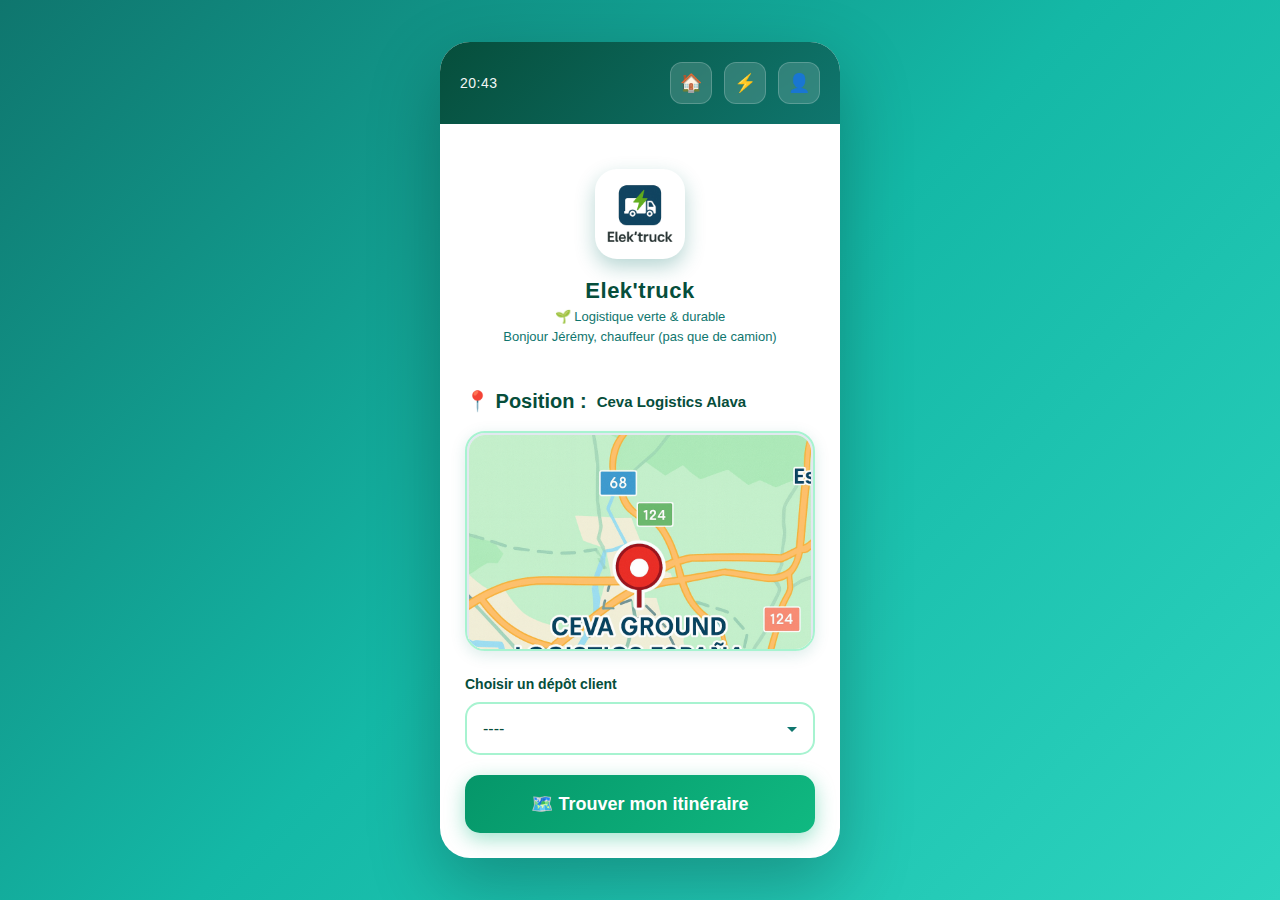
<file: app-24h/index.html>
<!DOCTYPE html>
<html lang="fr">
<head>
    <meta charset="UTF-8">
    <meta name="viewport" content="width=device-width, initial-scale=1.0">
    <title>Navigation Dépôts - Elek'truck</title>
    <style>
        * {
            margin: 0;
            padding: 0;
            box-sizing: border-box;
        }

        body {
            font-family: 'Inter', -apple-system, BlinkMacSystemFont, 'Segoe UI', Roboto, Oxygen, Ubuntu, Cantarell, sans-serif;
            background: linear-gradient(135deg, #0f766e 0%, #14b8a6 50%, #2dd4bf 100%);
            min-height: 100vh;
            display: flex;
            justify-content: center;
            align-items: center;
            padding: 20px;
        }

        .container {
            width: 100%;
            max-width: 400px;
            background: #ffffff;
            border-radius: 30px;
            box-shadow: 0 25px 70px rgba(0, 0, 0, 0.25);
            overflow: hidden;
        }

        .header {
            background: linear-gradient(135deg, #064e3b 0%, #0f766e 100%);
            padding: 20px;
            color: white;
            display: flex;
            justify-content: space-between;
            align-items: center;
        }

        .header-icons {
            display: flex;
            gap: 12px;
        }

        .icon-btn {
            width: 42px;
            height: 42px;
            background: rgba(255, 255, 255, 0.15);
            border: 1px solid rgba(255, 255, 255, 0.2);
            border-radius: 12px;
            color: white;
            font-size: 18px;
            cursor: pointer;
            transition: all 0.3s;
            display: flex;
            align-items: center;
            justify-content: center;
            backdrop-filter: blur(10px);
        }

        .icon-btn:hover {
            background: rgba(255, 255, 255, 0.25);
            transform: translateY(-2px);
        }

        .icon-btn.active {
            background: rgba(255, 255, 255, 0.3);
            border-color: rgba(255, 255, 255, 0.4);
        }

        .time {
            font-size: 14px;
            opacity: 0.95;
            font-weight: 500;
            letter-spacing: 0.5px;
        }

        .content {
            padding: 25px;
        }

        .logo-container {
            text-align: center;
            margin-bottom: 25px;
            padding: 20px 0;
        }

        .app-logo {
            width: 90px;
            height: 90px;
            border-radius: 22px;
            box-shadow: 0 8px 20px rgba(15, 118, 110, 0.3);
            transition: transform 0.3s;
        }

        .app-logo:hover {
            transform: scale(1.05) rotate(2deg);
        }

        .app-name {
            margin-top: 15px;
            font-size: 22px;
            font-weight: 700;
            color: #064e3b;
            letter-spacing: 0.5px;
        }

        .app-tagline {
            font-size: 13px;
            color: #0f766e;
            margin-top: 5px;
            font-weight: 500;
        }

        .location-header {
            display: flex;
            align-items: center;
            gap: 10px;
            margin-bottom: 18px;
            font-size: 20px;
            font-weight: 700;
            color: #064e3b;
        }

        .map-container {
            width: 100%;
            height: 220px;
            background: linear-gradient(135deg, #ecfdf5 0%, #d1fae5 100%);
            border-radius: 20px;
            position: relative;
            overflow: hidden;
            margin-bottom: 25px;
            box-shadow: 0 4px 15px rgba(15, 118, 110, 0.15);
            border: 2px solid #a7f3d0;
        }

        .map-grid {
            position: absolute;
            top: 0;
            left: 0;
            width: 100%;
            height: 100%;
            background-image: 
                repeating-linear-gradient(0deg, rgba(20, 184, 166, 0.1) 0px, rgba(20, 184, 166, 0.1) 1px, transparent 1px, transparent 30px),
                repeating-linear-gradient(90deg, rgba(20, 184, 166, 0.1) 0px, rgba(20, 184, 166, 0.1) 1px, transparent 1px, transparent 30px);
        }

        .map-route {
            position: absolute;
            background: #fbbf24;
            height: 4px;
            opacity: 0.9;
            border-radius: 2px;
        }

        .route1 {
            width: 150px;
            bottom: 80px;
            left: 40px;
            transform: rotate(-10deg);
        }

        .route2 {
            width: 100px;
            bottom: 80px;
            left: 170px;
            transform: rotate(70deg);
        }

        .map-park {
            position: absolute;
            width: 120px;
            height: 60px;
            background: rgba(34, 197, 94, 0.3);
            border-radius: 10px;
            bottom: 60px;
            left: 50px;
            border: 2px solid rgba(34, 197, 94, 0.5);
        }

        .user-marker {
            position: absolute;
            width: 22px;
            height: 22px;
            background: #0f766e;
            border: 3px solid white;
            border-radius: 50%;
            top: 50%;
            left: 50%;
            transform: translate(-50%, -50%);
            box-shadow: 0 0 25px rgba(15, 118, 110, 0.7);
            animation: pulse 2s infinite;
        }

        @keyframes pulse {
            0%, 100% {
                box-shadow: 0 0 25px rgba(15, 118, 110, 0.7);
            }
            50% {
                box-shadow: 0 0 40px rgba(15, 118, 110, 1);
            }
        }

        .select-container {
            margin-bottom: 20px;
        }

        .select-label {
            display: block;
            font-size: 14px;
            font-weight: 600;
            color: #064e3b;
            margin-bottom: 10px;
        }

        select {
            width: 100%;
            padding: 16px;
            font-size: 16px;
            border: 2px solid #a7f3d0;
            border-radius: 15px;
            background: white;
            color: #064e3b;
            cursor: pointer;
            transition: all 0.3s;
            appearance: none;
            background-image: url("data:image/svg+xml,%3Csvg xmlns='http://www.w3.org/2000/svg' width='12' height='12' viewBox='0 0 12 12'%3E%3Cpath fill='%230f766e' d='M6 9L1 4h10z'/%3E%3C/svg%3E");
            background-repeat: no-repeat;
            background-position: right 15px center;
            font-weight: 500;
        }

        select:focus {
            outline: none;
            border-color: #0f766e;
            box-shadow: 0 0 0 4px rgba(15, 118, 110, 0.1);
        }

        .find-route-btn {
            width: 100%;
            padding: 18px;
            background: linear-gradient(135deg, #059669 0%, #10b981 100%);
            color: white;
            border: none;
            border-radius: 15px;
            font-size: 18px;
            font-weight: 700;
            cursor: pointer;
            transition: all 0.3s;
            box-shadow: 0 6px 20px rgba(16, 185, 129, 0.4);
        }

        .find-route-btn:hover {
            transform: translateY(-2px);
            box-shadow: 0 8px 25px rgba(16, 185, 129, 0.5);
            background: linear-gradient(135deg, #047857 0%, #059669 100%);
        }

        .find-route-btn:active {
            transform: translateY(0);
        }

        /* Gestion des pages */
        .page {
            display: none;
        }

        .page.active {
            display: block;
        }

        /* Page Itinéraire */
        .route-info {
            background: linear-gradient(135deg, #064e3b 0%, #0f766e 100%);
            color: white;
            padding: 25px;
            border-radius: 20px;
            margin-bottom: 20px;
            box-shadow: 0 6px 20px rgba(6, 78, 59, 0.3);
        }

        .route-title {
            font-size: 16px;
            margin-bottom: 10px;
            opacity: 0.9;
            font-weight: 600;
        }

        .depot-name {
            font-size: 26px;
            font-weight: 700;
            margin-bottom: 20px;
        }

        .route-details {
            display: flex;
            flex-direction: column;
            gap: 12px;
        }

        .route-detail-item {
            display: flex;
            align-items: center;
            gap: 10px;
            font-size: 15px;
            background: rgba(255, 255, 255, 0.1);
            padding: 10px 15px;
            border-radius: 10px;
        }

        .detail-icon {
            font-size: 20px;
        }

        .parking-instruction {
            background: linear-gradient(135deg, #fef3c7 0%, #fde68a 100%);
            border: 2px solid #FFAD00;
            border-radius: 18px;
            padding: 20px;
            display: flex;
            gap: 15px;
            align-items: flex-start;
            margin-bottom: 20px;
            box-shadow: 0 4px 12px rgba(255, 173, 0, 0.2);
        }

        .parking-instruction-2 {
            background: linear-gradient(135deg, #d1fae5  0%, #a7f3d0 100%);
            border: 2px solid #38FF00FF;
            border-radius: 18px;
            padding: 20px;
            display: flex;
            gap: 15px;
            align-items: flex-start;
            margin-bottom: 20px;
            box-shadow: 0 4px 12px rgba(255, 173, 0, 0.2);
        }

        .instruction-icon {
            font-size: 36px;
        }

        .instruction-text strong {
            display: block;
            font-size: 16px;
            color: #78350f;
            margin-bottom: 8px;
            font-weight: 700;
        }

        .instruction-text p {
            font-size: 14px;
            color: #92400e;
            margin: 0;
            line-height: 1.5;
        }

        .parking-map {
            width: 100%;
            background: #f8fafc;
            border-radius: 18px;
            overflow: hidden;
            margin-bottom: 20px;
            box-shadow: 0 4px 15px rgba(0, 0, 0, 0.1);
            border: 2px solid #e2e8f0;
        }

        .parking-image {
            width: 100%;
            height: auto;
            display: block;
        }

        .start-navigation-btn {
            width: 100%;
            padding: 18px;
            background: linear-gradient(135deg, #f59e0b 0%, #FFAD00 100%);
            color: #78350f;
            border: none;
            border-radius: 15px;
            font-size: 18px;
            font-weight: 700;
            cursor: pointer;
            transition: all 0.3s;
            box-shadow: 0 6px 20px rgba(245, 158, 11, 0.4);
        }

        .start-navigation-btn:hover {
            transform: translateY(-2px);
            box-shadow: 0 8px 25px rgba(245, 158, 11, 0.5);
            background: linear-gradient(135deg, #d97706 0%, #f59e0b 100%);
        }

        /* Page Statistiques */
        .page-title {
            font-size: 26px;
            font-weight: 700;
            color: #064e3b;
            margin-bottom: 20px;
        }

        .stat-card {
            background: white;
            border-radius: 18px;
            padding: 20px;
            margin-bottom: 15px;
            box-shadow: 0 2px 12px rgba(15, 118, 110, 0.08);
            transition: all 0.3s;
            border: 1px solid #d1fae5;
        }

        .stat-card:hover {
            box-shadow: 0 6px 20px rgba(15, 118, 110, 0.15);
            transform: translateY(-3px);
        }

        .stat-card.highlight {
            background: linear-gradient(135deg, #064e3b 0%, #0f766e 100%);
            color: white;
            display: flex;
            align-items: center;
            gap: 15px;
            padding: 25px;
            border: none;
        }

        .stat-card.highlight.green {
            background: linear-gradient(135deg, #059669 0%, #10b981 100%);
        }

        .stat-icon {
            font-size: 48px;
        }

        .stat-info {
            flex: 1;
        }

        .stat-label {
            font-size: 14px;
            opacity: 0.9;
            margin-bottom: 5px;
            font-weight: 500;
        }

        .stat-value {
            font-size: 32px;
            font-weight: 700;
        }

        .stat-trend {
            font-size: 13px;
            opacity: 0.9;
            margin-top: 5px;
            font-weight: 500;
        }

        .stats-grid {
            display: grid;
            grid-template-columns: repeat(2, 1fr);
            gap: 12px;
            margin-bottom: 15px;
        }

        .stat-card.small {
            padding: 18px;
            text-align: center;
        }

        .stat-icon-small {
            font-size: 32px;
            margin-bottom: 10px;
        }

        .stat-value-small {
            font-size: 22px;
            font-weight: 700;
            color: #0f766e;
            margin-top: 5px;
        }

        .progress-bar {
            width: 100%;
            height: 14px;
            background: #d1fae5;
            border-radius: 10px;
            overflow: hidden;
            margin: 15px 0 10px 0;
        }

        .progress-fill {
            height: 100%;
            background: linear-gradient(90deg, #059669 0%, #10b981 100%);
            border-radius: 10px;
            transition: width 1s ease;
        }

        .progress-text {
            font-size: 14px;
            color: #064e3b;
            text-align: center;
            font-weight: 600;
        }

        /* Page Profil */
        .construction-container {
            text-align: center;
            padding: 40px 20px;
        }

        .construction-logo {
            width: 150px;
            height: 150px;
            margin-bottom: 30px;
            border-radius: 30px;
            box-shadow: 0 12px 35px rgba(15, 118, 110, 0.25);
        }

        .construction-title {
            font-size: 22px;
            font-weight: 700;
            color: #064e3b;
            margin-bottom: 15px;
        }

        .construction-text {
            font-size: 20px;
            color: #0f766e;
            font-weight: 600;
            margin-bottom: 40px;
        }

        .construction-animation {
            display: flex;
            justify-content: center;
            align-items: center;
            gap: 20px;
            margin-top: 30px;
        }

        .truck {
            font-size: 60px;
            animation: drive 2s infinite;
        }

        .lightning {
            font-size: 50px;
            animation: flash 1.5s infinite;
        }

        @keyframes drive {
            0%, 100% {
                transform: translateX(0);
            }
            50% {
                transform: translateX(20px);
            }
        }

        @keyframes flash {
            0%, 100% {
                opacity: 1;
                transform: scale(1);
            }
            50% {
                opacity: 0.5;
                transform: scale(1.2);
            }
        }
    </style>
</head>
<body>
    <div class="container">
        <!-- Page Accueil -->
        <div id="page-home" class="page active">
            <div class="header">
                <div class="time" id="time">09:52</div>
                <div class="header-icons">
                    <button class="icon-btn" onclick="showPage('home')" title="Accueil">🏠</button>
                    <button class="icon-btn" onclick="showPage('stats')" title="Statistiques">⚡</button>
                    <button class="icon-btn" onclick="showPage('profile')" title="Profil">👤</button>
                </div>
            </div>

            <div class="content">
                <div class="logo-container">
                    <img src="assets/images/elktruc.png" alt="Elek'truck" class="app-logo">
                    <div class="app-name">Elek'truck</div>
                    <div class="app-tagline">🌱 Logistique verte & durable</div>
                    <div class="app-tagline">Bonjour Jérémy, chauffeur (pas que de camion)</div>
                </div>

                <div class="location-header">
                    📍 Position : <span style="font-size: 15px; text-align: center;">Ceva Logistics Alava</span>
                </div>

                <div class="map-container">
                <div class="parking-map">
                    <img src="assets/images/loc.png" alt="Plan du parking" class="parking-image">
                </div>                    
                </div>

                <div class="select-container">
                    <label class="select-label" for="depot-select">Choisir un dépôt client</label>
                    <select id="depot-select">
                        <option value="">----</option>
                        <option value="bayonne">Ceva Logistics St-Jean-de-Luz</option>
                    </select>
                </div>

                <button class="find-route-btn" onclick="findRoute()">
                    🗺️ Trouver mon itinéraire
                </button>
            </div>
        </div>

        <!-- Page Itinéraire -->
        <div id="page-route" class="page">
            <div class="header">
                <div class="time" id="time-route">09:52</div>
                <div class="header-icons">
                    <button class="icon-btn" onclick="showPage('home')" title="Retour">←</button>
                </div>
            </div>

            <div class="content">
                <h2 class="route-title">📍 Itinéraire vers  : <br/>
                    <span class="depot-name"> 
                        CEVA Logistics St-Jean-de-Luz
                    </span> <br/>
                    Arrêt pour échange de cabine : 1
                </h2>
                <div class="route-info">
                    <div class="route-details">
                        <h2 class="route-title"> 1 - Vers Elek' Truck - Bilbao </h2>
                        <div class="route-detail-item">
                            <span class="detail-icon">🚚</span>
                            <span class="detail-text">Distance: 80 km</span>
                        </div>
                        <div class="route-detail-item">
                            <span class="detail-icon">⏱️</span>
                            <span class="detail-text">Temps estimé: 1h</span>
                        </div>
                        <div class="route-detail-item">
                            <span class="detail-icon">🔋</span>
                            <span class="detail-text">Batterie nécessaire: 17%</span>
                        </div>
                        <div class="route-detail-item">
                            <span class="detail-icon">⚡</span>
                            <span class="detail-text">Batterie départ/arrivée : 18 -> 1%</span>
                        </div>
                    </div>
                </div>
                <div class="route-info">
                    <div class="route-details">
                        <h2 class="route-title">2 - Vers CEVA Logistics - St-Jean-de-Luz </h2>
                        <div class="route-detail-item">
                            <span class="detail-icon">🚚</span>
                            <span class="detail-text">Distance: 150 km</span>
                        </div>
                        <div class="route-detail-item">
                            <span class="detail-icon">⏱️</span>
                            <span class="detail-text">Temps estimé: 1h40min</span>
                        </div>
                        <div class="route-detail-item">
                            <span class="detail-icon">🔋</span>
                            <span class="detail-text">Batterie nécessaire: 33%</span>
                        </div>
                        <div class="route-detail-item">
                            <span class="detail-icon">⚡</span>
                            <span class="detail-text">Batterie départ/arrivée : 100 -> 67%</span>
                        </div>
                    </div>
                </div>

                <div class="parking-instruction">
                    <div class="instruction-icon">🅿️</div>
                    <div class="instruction-text">
                        <strong> A - Placez la remorque sous le portique orange</strong>
                    </div>
                </div>

                <div class="parking-map">
                    <img src="assets/images/Rendu_Cargo.png" alt="Plan du parking" class="parking-image">
                </div>

                <div class="parking-instruction">
                    <div class="instruction-icon">🅿️</div>
                    <div class="instruction-text">
                        <strong> B - Place de stationnement assignée pour échange de cabine</strong>
                        <p>Veuillez vous garer sur la place entourée en orange, son arche sera allumée en orange au moment de votre arrivée.</p>
                    </div>
                </div>

                <div class="parking-instruction">
                    <div class="instruction-icon">🚨</div>
                    <div class="instruction-text">
                        <strong>C - Veuillez récupérer la cabine qui vous a été assignée en vert </strong>
                        <p>Son arche sera allumée en vert au moment de votre arrivée.</p>
                    </div>
                </div>

                <div class="parking-map">
                    <img src="assets/images/layout.png" alt="Plan du parking" class="parking-image">
                </div>

                <div class="parking-instruction">
                    <div class="instruction-icon">🚨</div>
                    <div class="instruction-text">
                        <strong>D - Finalement, récupérez votre remorque </strong>
                        <p>Prenez le temps de faire une pause ;)</p>
                    </div>
                </div>

                <span class="depot-name">Trajet Complet :</span>
                
                <div class="parking-map">
                    <img src="assets/images/map.png" alt="Plan du parking" class="parking-image">
                </div>

                <button class="start-navigation-btn" onclick="startNavigation()">
                    🧭 Démarrer la navigation
                </button>
            </div>
        </div>

        <!-- Page Statistiques -->
        <div id="page-stats" class="page">
            <div class="header">
                <div class="time" id="time-stats">09:52</div>
                <div class="header-icons">
                    <button class="icon-btn" onclick="showPage('home')" title="Accueil">🏠</button>
                    <button class="icon-btn active" onclick="showPage('stats')" title="Statistiques">⚡</button>
                    <button class="icon-btn" onclick="showPage('profile')" title="Profil">👤</button>
                </div>
            </div>

            <div class="content">
                <h2 class="page-title">⚡ Statistiques Écologiques</h2>
                
                <div class="stat-card highlight">
                    <div class="stat-icon">🚚</div>
                    <div class="stat-info">
                        <div class="stat-label">Kilomètres parcourus</div>
                        <div class="stat-value">45,892 km</div>
                        <div class="stat-trend up">↗ +12% ce mois-ci</div>
                    </div>
                </div>

                <div class="stat-card highlight green">
                    <div class="stat-icon">🌱</div>
                    <div class="stat-info">
                        <div class="stat-label">CO₂ économisé</div>
                        <div class="stat-value">8,743 kg</div>
                        <div class="stat-trend up">Équivalent à 97 arbres plantés</div>
                    </div>
                </div>

                <div class="stats-grid">
                    <div class="stat-card small">
                        <div class="stat-icon-small">🔋</div>
                        <div class="stat-label">Énergie consommée</div>
                        <div class="stat-value-small">12,456 kWh</div>
                    </div>

                    <div class="stat-card small">
                        <div class="stat-icon-small">📦</div>
                        <div class="stat-label">Livraisons</div>
                        <div class="stat-value-small">1,247</div>
                    </div>

                    <div class="stat-card small">
                        <div class="stat-icon-small">⚡</div>
                        <div class="stat-label">Recharges</div>
                        <div class="stat-value-small">89</div>
                    </div>

                    <div class="stat-card small">
                        <div class="stat-icon-small">⏱️</div>
                        <div class="stat-label">Temps de route</div>
                        <div class="stat-value-small">892 h</div>
                    </div>

                    <div class="stat-card small">
                        <div class="stat-icon-small">💰</div>
                        <div class="stat-label">Économies carburant</div>
                        <div class="stat-value-small">5,432 €</div>
                    </div>

                    <div class="stat-card small">
                        <div class="stat-icon-small">🎯</div>
                        <div class="stat-label">Efficacité</div>
                        <div class="stat-value-small">94.2%</div>
                    </div>
                </div>

                <div class="stat-card">
                    <div class="stat-label">Performance mensuelle</div>
                    <div class="progress-bar">
                        <div class="progress-fill" style="width: 78%"></div>
                    </div>
                    <div class="progress-text">78% de l'objectif atteint</div>
                </div>
            </div>
        </div>

        <!-- Page Profil -->
        <div id="page-profile" class="page">
            <div class="header">
                <div class="time" id="time-profile">09:52</div>
                <div class="header-icons">
                    <button class="icon-btn" onclick="showPage('home')" title="Accueil">🏠</button>
                    <button class="icon-btn" onclick="showPage('stats')" title="Statistiques">⚡</button>
                    <button class="icon-btn active" onclick="showPage('profile')" title="Profil">👤</button>
                </div>
            </div>

            <div class="content">
                <div class="construction-container">
                    <img src="assets/images/elktruc.png" alt="Elek'truck Logo" class="construction-logo">
                    <h2 class="construction-title">🚧 En construction 🚧</h2>
                    <p class="construction-text">Mais crie camion... 🚚⚡</p>
                    <div class="construction-animation">
                        <div class="truck">🚚</div>
                        <div class="lightning">⚡</div>
                    </div>
                </div>
            </div>
        </div>
    </div>

    <script>
        // Mise à jour de l'heure
        function updateTime() {
            const now = new Date();
            const hours = String(now.getHours()).padStart(2, '0');
            const minutes = String(now.getMinutes()).padStart(2, '0');
            const timeStr = `${hours}:${minutes}`;
            document.getElementById('time').textContent = timeStr;
            const timeStats = document.getElementById('time-stats');
            const timeProfile = document.getElementById('time-profile');
            const timeRoute = document.getElementById('time-route');
            if(timeRoute) timeRoute.textContent = timeStr;
            if(timeStats) timeStats.textContent = timeStr;
            if(timeProfile) timeProfile.textContent = timeStr;
        }
        updateTime();
        setInterval(updateTime, 60000);

        // Navigation entre les pages
        function showPage(pageName) {
            const pages = document.querySelectorAll('.page');
            pages.forEach(page => page.classList.remove('active'));
            document.getElementById('page-' + pageName).classList.add('active');

            // Update active button
            document.querySelectorAll('.icon-btn').forEach(btn => btn.classList.remove('active'));
        }

        // Gestion de la sélection
        const select = document.getElementById('depot-select');
        if(select) {
            select.addEventListener('change', function() {
                if(this.value) {
                    this.style.background = 'linear-gradient(135deg, #064e3b 0%, #0f766e 100%)';
                    this.style.color = 'white';
                } else {
                    this.style.background = 'white';
                    this.style.color = '#064e3b';
                }
            });
        }

        // Fonction pour trouver l'itinéraire
        function findRoute() {
            const depot = document.getElementById('depot-select').value;
            if(!depot) {
                alert('Veuillez sélectionner un dépôt');
                return;
            }
            
            if(depot === 'bayonne') {
                showPage('route');
            } else {
                alert(`Itinéraire vers ${depot} - Fonctionnalité bientôt disponible`);
            }
        }

        // Fonction pour démarrer la navigation
        function startNavigation() {
            alert('🧭 Navigation démarrée vers CEVA Logistics St-Jean-de-Luz\n\nSuivez les instructions GPS...');
        }
    </script>
</body>
</html>
</file>
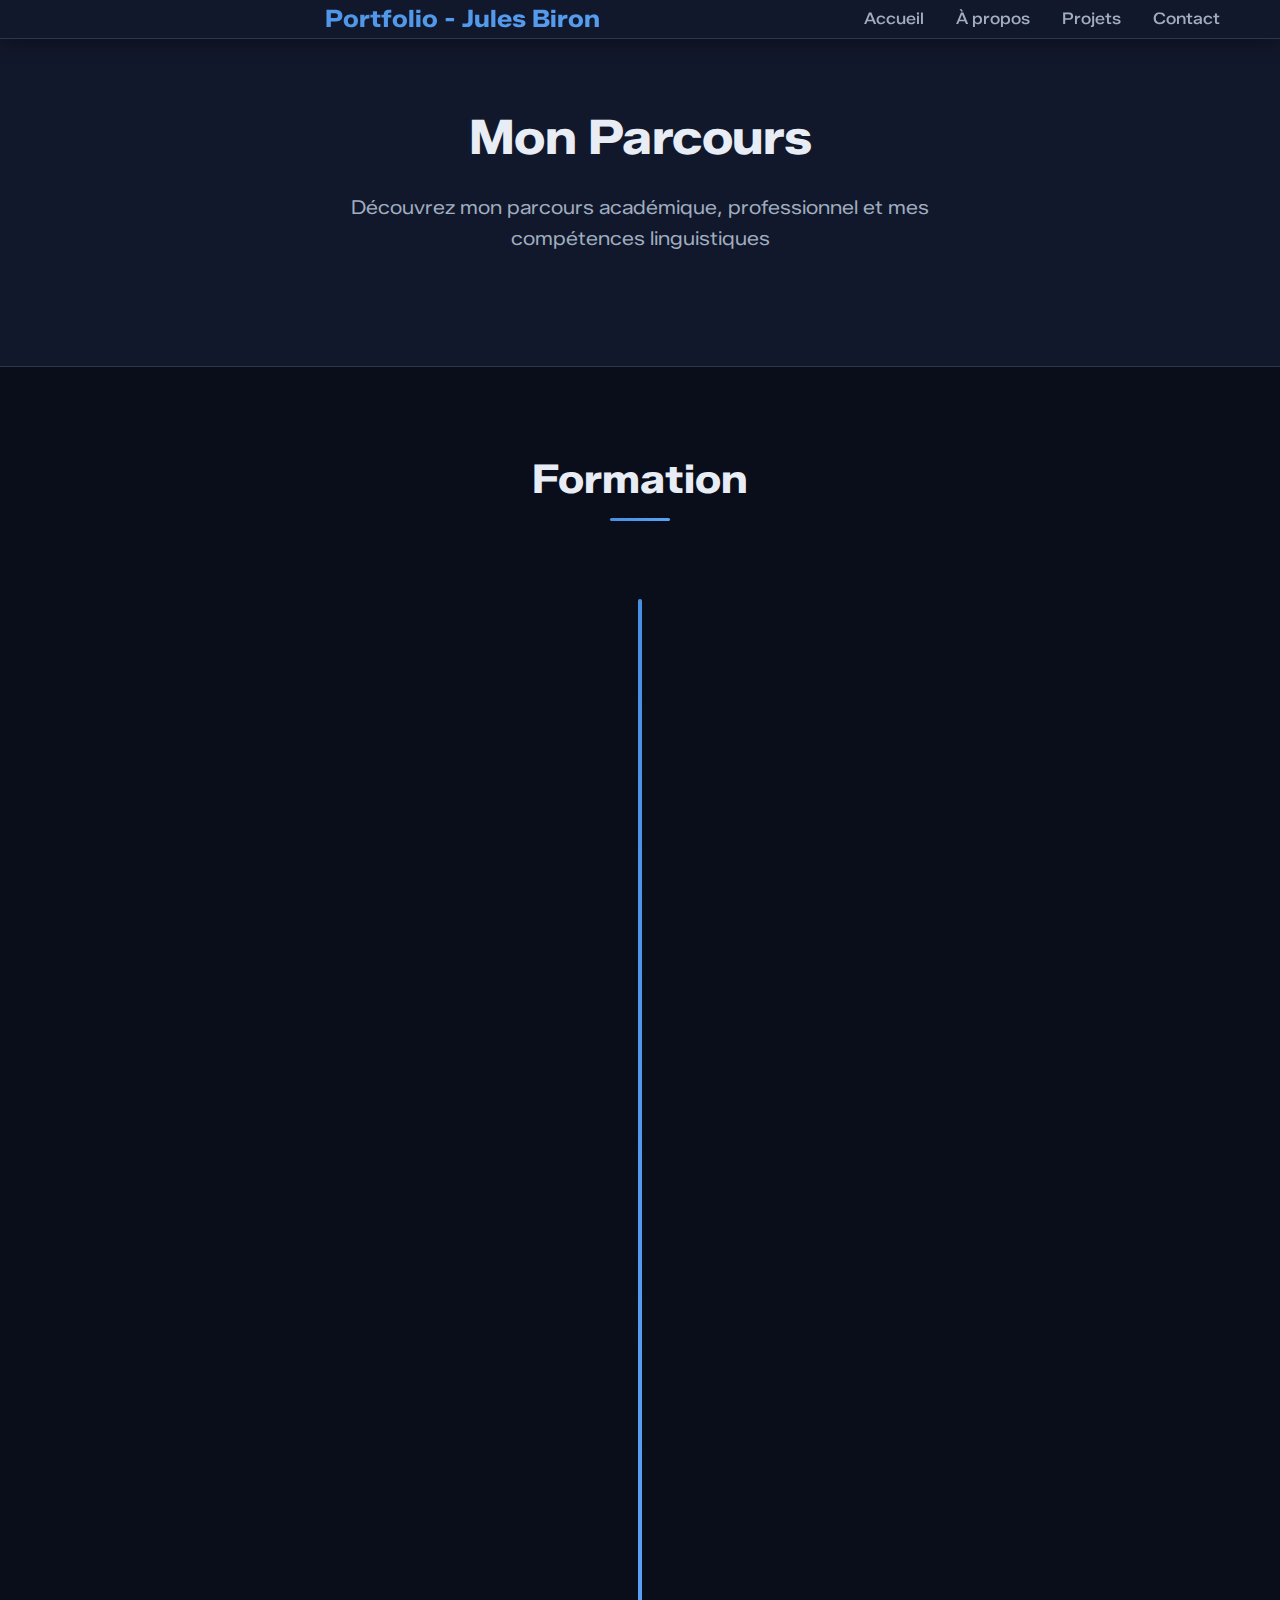
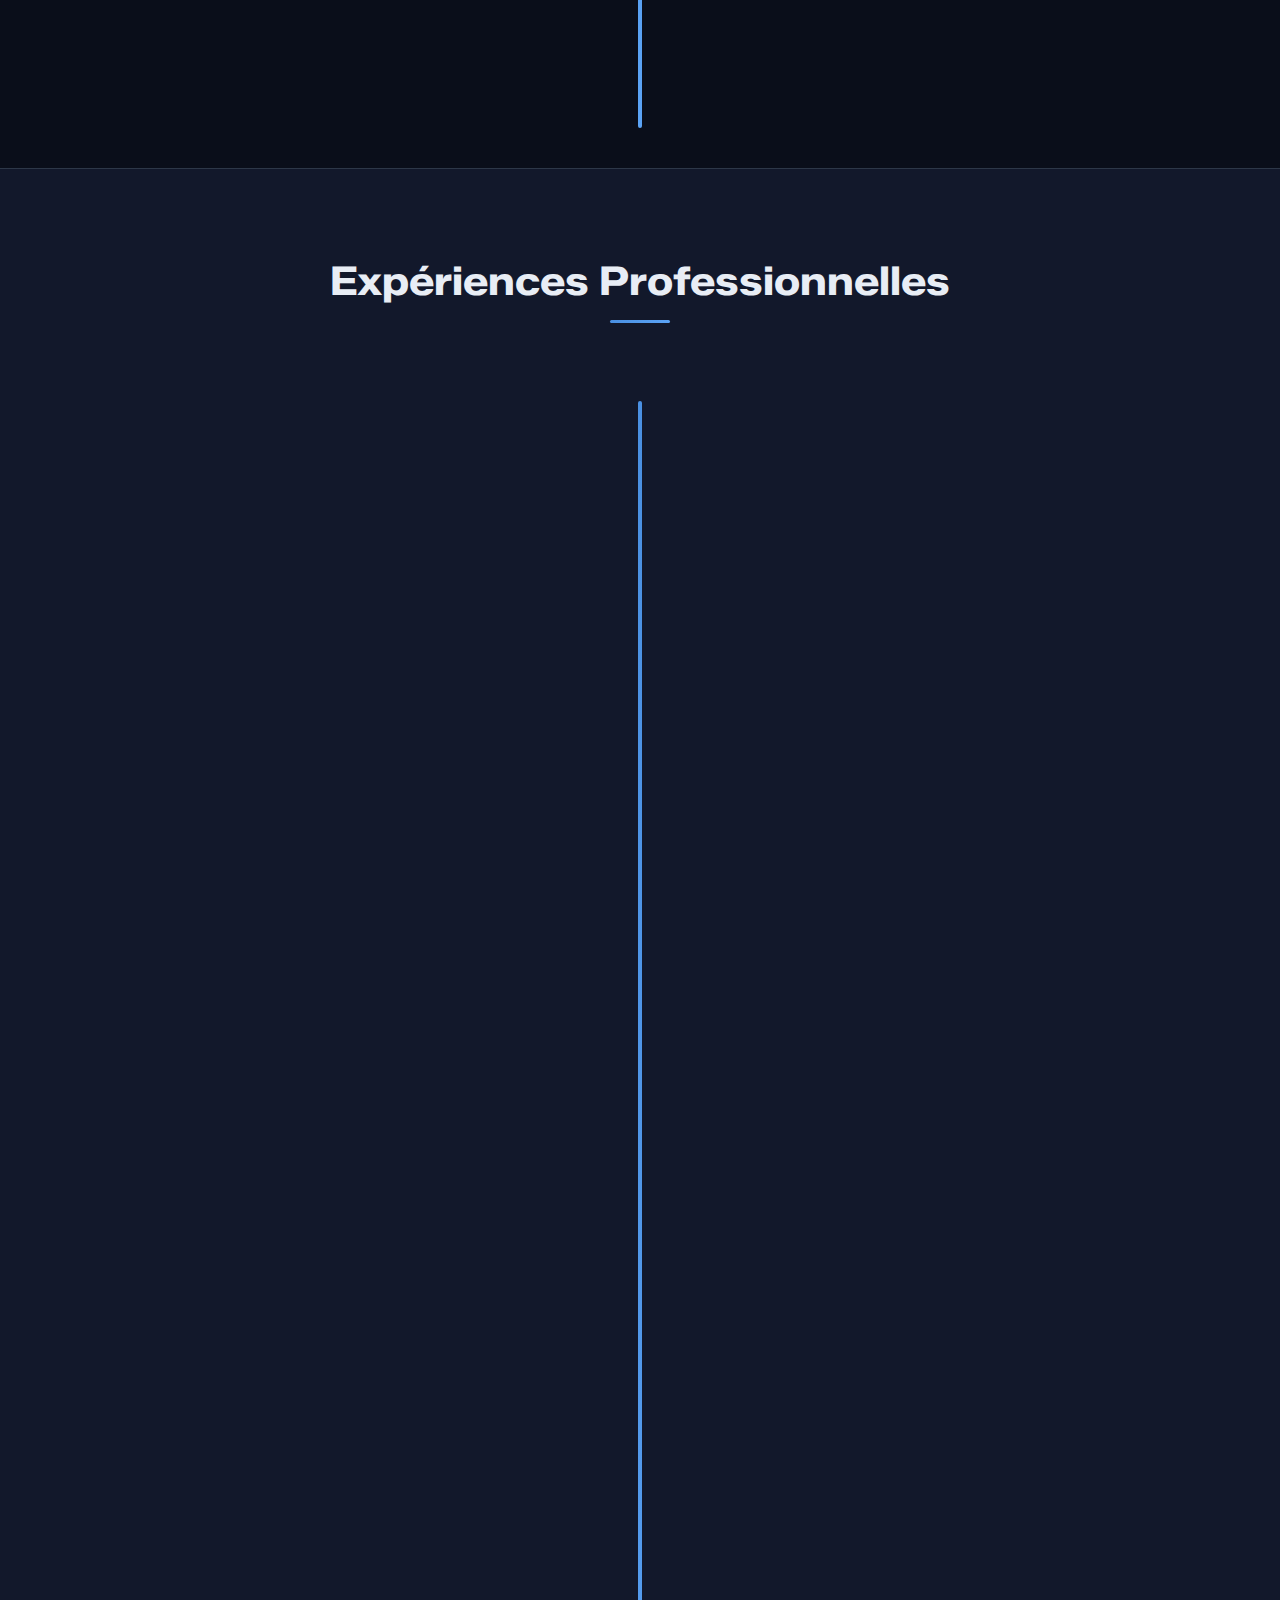
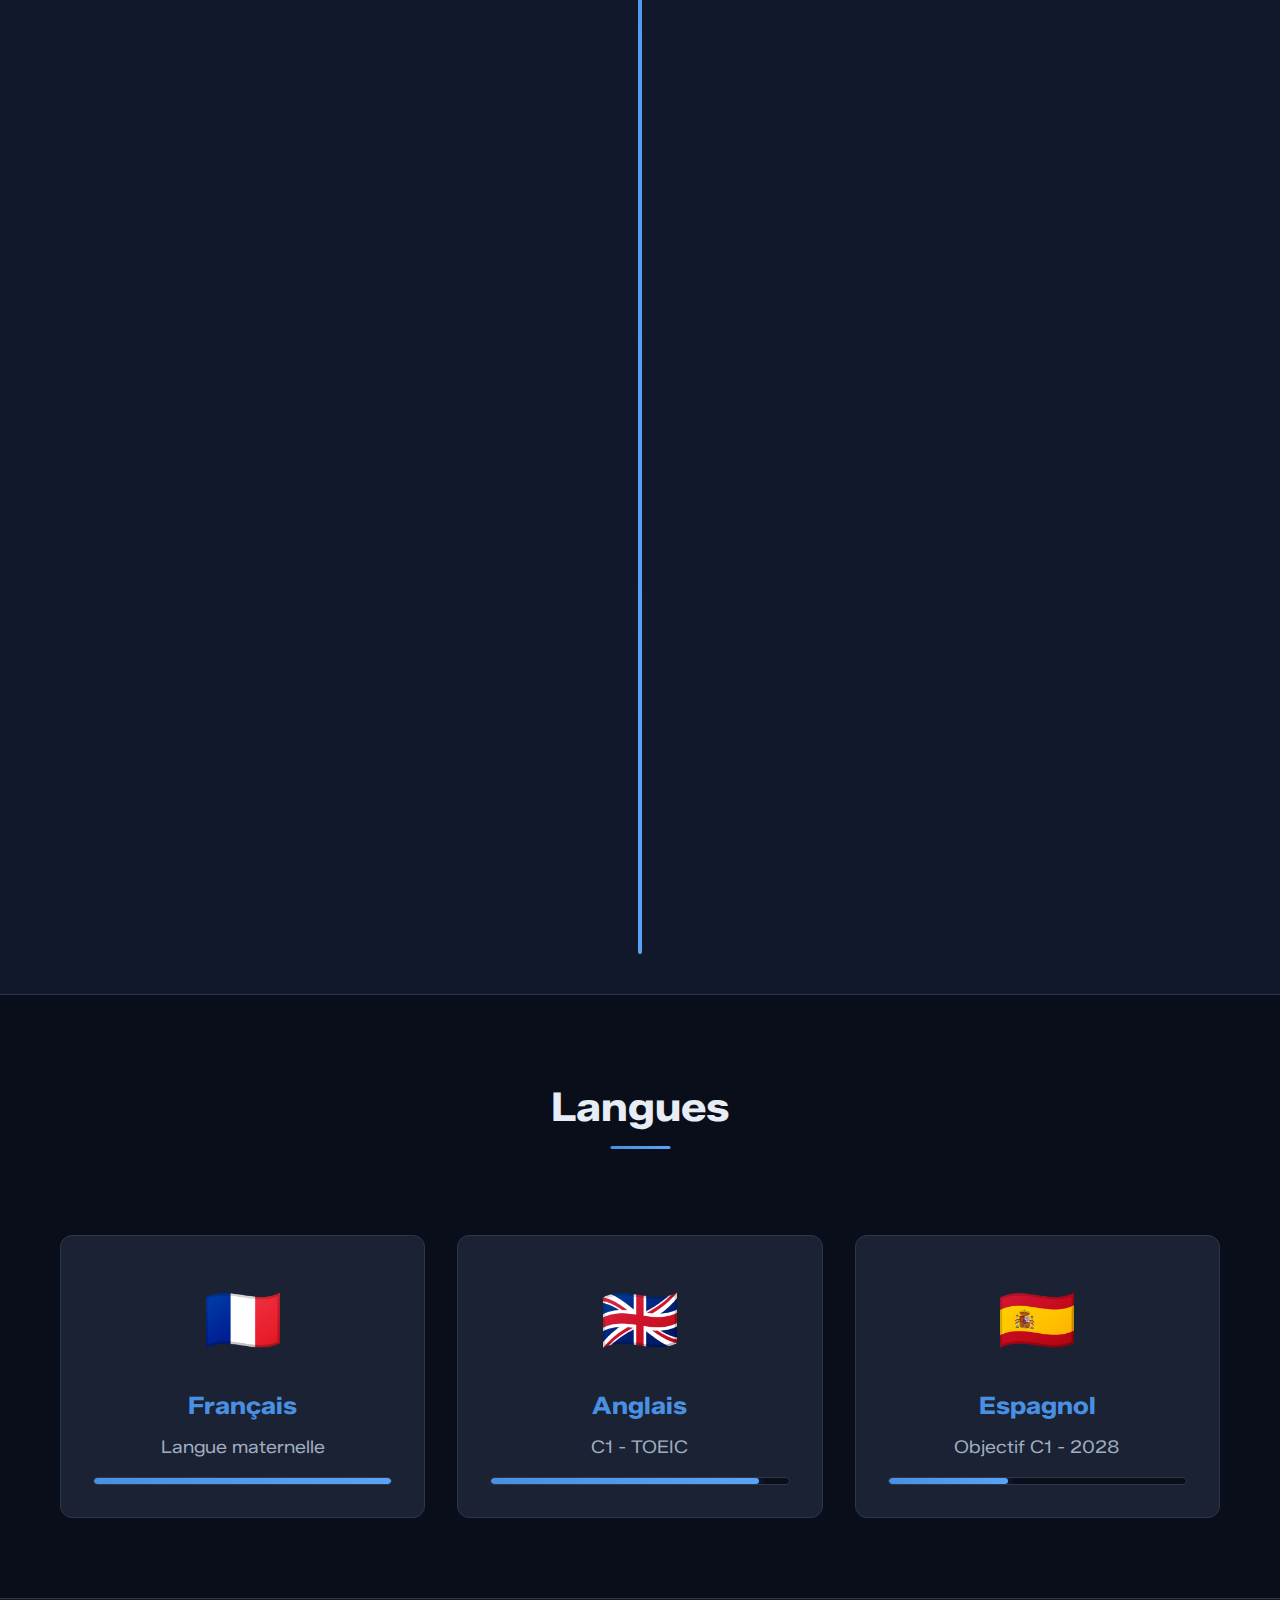
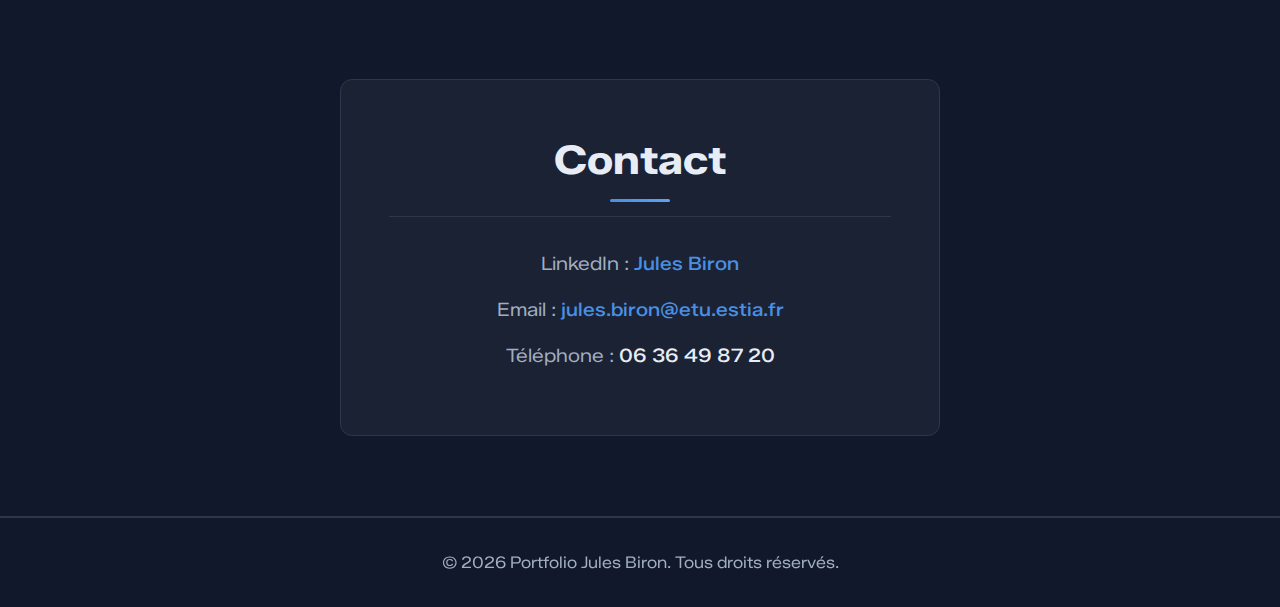
<file: pages/about.html>
<!DOCTYPE html>
<html lang="fr">
<head>
    <meta charset="UTF-8">
    <meta name="viewport" content="width=device-width, initial-scale=1.0">
    <title>Mon Parcours - Jules Biron</title>
    <link rel="stylesheet" href="../assets/css/style.css">
    <link rel="stylesheet" href="../assets/css/about.css">
    <link rel="icon" type="image/png" href="../assets/img/logo.png">
    <style>

    </style>
</head>
<body>
    <header>
        <nav class="container">
            <button class="menu-toggle">
                <span></span>
                <span></span>
                <span></span>
            </button>
            <div class="logo">Portfolio - Jules Biron</div>
            <ul class="nav-links">
                <li><a href="../index.html">Accueil</a></li>
                <li><a href="../index.html#about">À propos</a></li>
                <li><a href="../index.html#projets">Projets</a></li>
                <li><a href="../index.html#contact">Contact</a></li>
            </ul>
        </nav>
    </header>

    <section class="hero">
        <div class="container">
            <h1>Mon Parcours</h1>
            <p>Découvrez mon parcours académique, professionnel et mes compétences linguistiques</p>
        </div>
    </section>

    <section id="formation">
        <div class="container">
            <h2 class="section-title">Formation</h2>
            
            <div class="timeline-container">
                <div class="timeline-line"></div>

                <div class="timeline-item left">
                    <div class="timeline-date">2025 - 2028</div>
                    <div class="timeline-dot"></div>
                    <div class="timeline-content">
                        <h3>Cycle Ingénieur</h3>
                        <h4>École Supérieure des Technologies Industrielles Avancées - Bidart</h4>
                        <p>Formation d'ingénieur généraliste avec spécialisation en Innovation Mécatronique</p>
                        <span class="timeline-badge">Ingénierie</span>
                        <span class="timeline-badge">Mécatronique</span>
                        <span class="timeline-badge">Innovation</span>
                    </div>
                </div>

                <div class="timeline-item right">
                    <div class="timeline-date">2023 - 2025</div>
                    <div class="timeline-dot"></div>
                    <div class="timeline-content">
                        <h3>CPGE MP - Option Informatique</h3>
                        <h4>Lycée St François d'Assise</h4>
                        <p>Classes Préparatoires aux Grandes Écoles - Mathématiques et Physique avec option Informatique</p>
                        <span class="timeline-badge">Mathématiques</span>
                        <span class="timeline-badge">Physique</span>
                        <span class="timeline-badge">Informatique</span>
                    </div>
                </div>

                <div class="timeline-item left">
                    <div class="timeline-date">2020 - 2023</div>
                    <div class="timeline-dot"></div>
                    <div class="timeline-content">
                        <h3>Bac Général - Mention Bien</h3>
                        <h4>Lycée St François d'Assise</h4>
                        <p>Spécialités : Mathématiques, Sciences de l'Ingénieur, Numérique et Sciences Informatiques</p>
                        <span class="timeline-badge">Maths</span>
                        <span class="timeline-badge">SI</span>
                        <span class="timeline-badge">NSI</span>
                    </div>
                </div>
            </div>
        </div>
    </section>

    <section id="experiences">
        <div class="container">
            <h2 class="section-title">Expériences Professionnelles</h2>
            
            <div class="timeline-container">
                <div class="timeline-line"></div>

                <div class="timeline-item left">
                    <div class="timeline-date">Aujourd'hui</div>
                    <div class="timeline-dot"></div>
                    <div class="timeline-content">
                        <h3>Stage Ingénieur</h3>
                        <h4>Groupement hospitalier de la côte Basque</h4>
                        <p>Création en binome d'une plateforme à l'objectif de réduire les émissions de la flotte de véhicules de l'entreprise.</p>
                        <ul>
                            <li>Identification des flux principaux</li>
                            <li>Création d'une plateforme de co-voiturage + de suivis des statistiques de la flotte</li>
                        </ul>
                        <span class="timeline-badge">Team Work</span>
                        <span class="timeline-badge">Informatique</span>
                    </div>
                </div>
                <div class="timeline-item">
                    <div class="timeline-date">26 Janvier 2026</div>
                </div>
                
                <div class="timeline-item right">
                    <div class="timeline-date">Août 2025</div>
                    <div class="timeline-dot"></div>
                    <div class="timeline-content">
                        <h3>Saisonnier en Grande Distribution</h3>
                        <h4>Super U - Bretignolles-sur-Mer</h4>
                        <ul>
                            <li>Vendeur en Poissonnerie</li>
                            <li>Préparation de marchandises (levé de filets, marinades...)</li>
                            <li>Gestion des stocks, frigos et rayons</li>
                        </ul>
                        <span class="timeline-badge">Vente</span>
                        <span class="timeline-badge">Gestion Stocks</span>
                    </div>
                </div>

                <div class="timeline-item">
                    <div class="timeline-date">Juillet 2025</div>
                </div>

                <div class="timeline-item left">
                    <div class="timeline-date">Août 2024</div>
                    <div class="timeline-dot"></div>
                    <div class="timeline-content">
                        <h3>Saisonnier en Camping</h3>
                        <h4>Camping Capfun "Le Petit Bec"</h4>
                        <ul>
                            <li>Barman - Élaboration de nouvelles recettes</li>
                            <li>Gestion des stocks de produits et de la caisse</li>
                            <li>Organisation de soirées à thèmes</li>
                            <li>Service en salle</li>
                        </ul>
                        <span class="timeline-badge">Service Client</span>
                        <span class="timeline-badge">Gestion</span>
                    </div>
                </div>

                <div class="timeline-item">
                    <div class="timeline-date">Juillet 2024</div>
                </div>

                <div class="timeline-item right">
                    <div class="timeline-date">Mai 2023</div>
                    <div class="timeline-dot"></div>
                    <div class="timeline-content">
                        <h3>Projet de Fin d'Année NSI</h3>
                        <h4>Responsable Développement Web</h4>
                        <p>Logiciel de pointage d'heures de sortie des élèves internes</p>
                        <ul>
                            <li>Entretiens avec la vie scolaire pour comprendre les besoins</li>
                            <li>Élaboration du cahier des charges</li>
                            <li>Développement et démonstrations de maquettes</li>
                            <li>Pitch avec la direction de l'établissement</li>
                            <li>Finalisation, installation et formation du personnel</li>
                        </ul>
                        <span class="timeline-badge">Développement Web</span>
                        <span class="timeline-badge">Gestion de Projet</span>
                    </div>
                </div>
                <div class="timeline-item">
                    <div class="timeline-date">Avril 2023</div>
                </div>
            </div>
        </div>
    </section>

    <!-- Langues -->
    <section id="langues">
        <div class="container">
            <h2 class="section-title">Langues</h2>
            
            <div class="languages-grid">
                <div class="language-card">
                    <div class="language-flag">🇫🇷</div>
                    <h3>Français</h3>
                    <p class="language-level">Langue maternelle</p>
                    <div class="language-progress">
                        <div class="language-progress-bar" style="width: 100%"></div>
                    </div>
                </div>

                <div class="language-card">
                    <div class="language-flag">🇬🇧</div>
                    <h3>Anglais</h3>
                    <p class="language-level">C1 - TOEIC</p>
                    <div class="language-progress">
                        <div class="language-progress-bar" style="width: 90%"></div>
                    </div>
                </div>

                <div class="language-card">
                    <div class="language-flag">🇪🇸</div>
                    <h3>Espagnol</h3>
                    <p class="language-level">Objectif C1 - 2028</p>
                    <div class="language-progress">
                        <div class="language-progress-bar" style="width: 40%"></div>
                    </div>
                </div>
            </div>
        </div>
    </section>

    <section id="contact">
        <div class="container">
            <div class="contact-content">
                <h2 class="section-title">Contact</h2>
                <hr/>
                <h3>LinkedIn : <span><a href="https://www.linkedin.com/in/jules-biron-aa5289228" target="_blank">Jules Biron</a></span></h3>
                <h3>Email : <span><a href="mailto:jules.biron@etu.estia.fr">jules.biron@etu.estia.fr</a></span></h3>
                <h3>Téléphone : <span>06 36 49 87 20</span></h3>
            </div>
        </div>
    </section>

    <footer>
        <div class="container">
            <p>&copy; 2026 Portfolio Jules Biron. Tous droits réservés.</p>
        </div>
    </footer>

    <script>
        const menuToggle = document.querySelector('.menu-toggle');
        const navLinks = document.querySelector('.nav-links');
        
        if (menuToggle) {
            menuToggle.addEventListener('click', () => {
                menuToggle.classList.toggle('active');
                navLinks.classList.toggle('active');
            });
            
            navLinks.querySelectorAll('a').forEach(link => {
                link.addEventListener('click', () => {
                    menuToggle.classList.toggle('active');
                    navLinks.classList.toggle('active');
                });
            });
        }

        window.addEventListener('load', () => {
            const progressBars = document.querySelectorAll('.language-progress-bar');
            progressBars.forEach(bar => {
                const width = bar.style.width;
                bar.style.width = '0';
                setTimeout(() => {
                    bar.style.width = width;
                }, 500);
            });
        });
    </script>
</body>
</html>
</file>
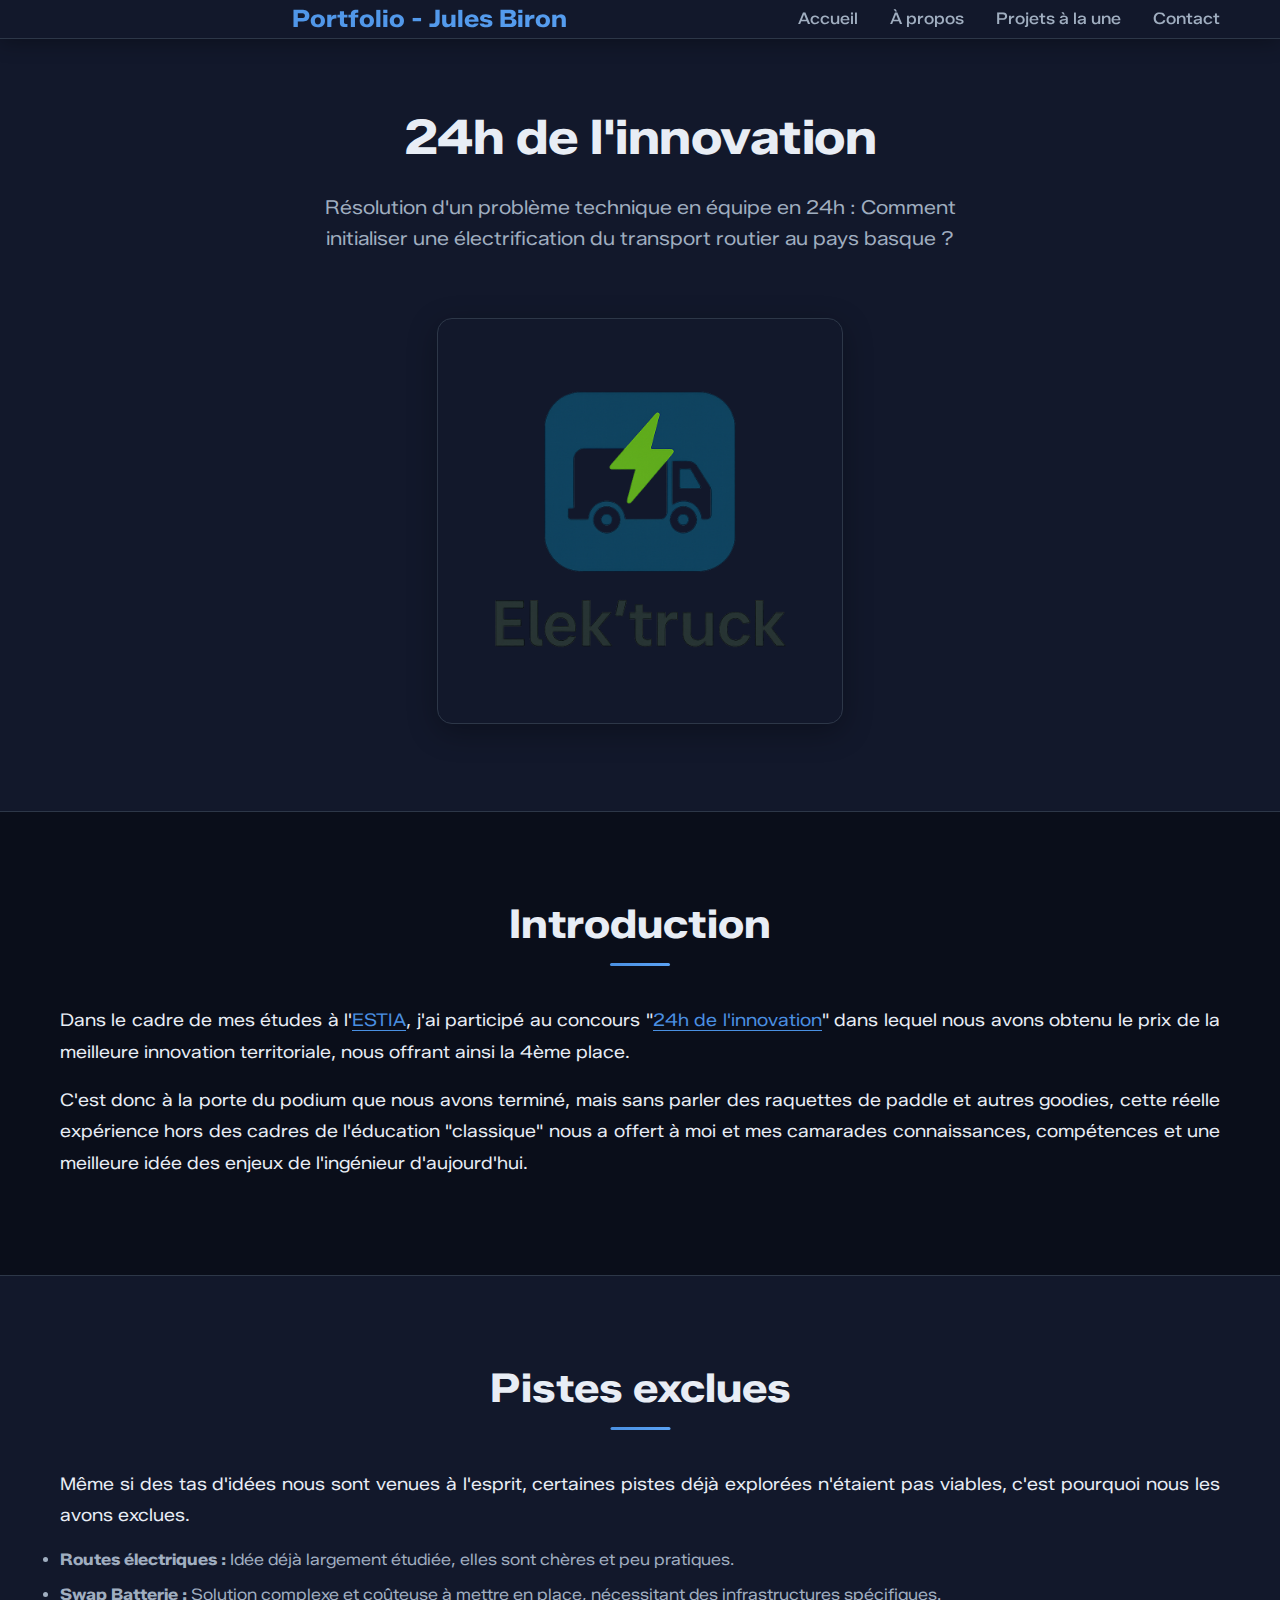
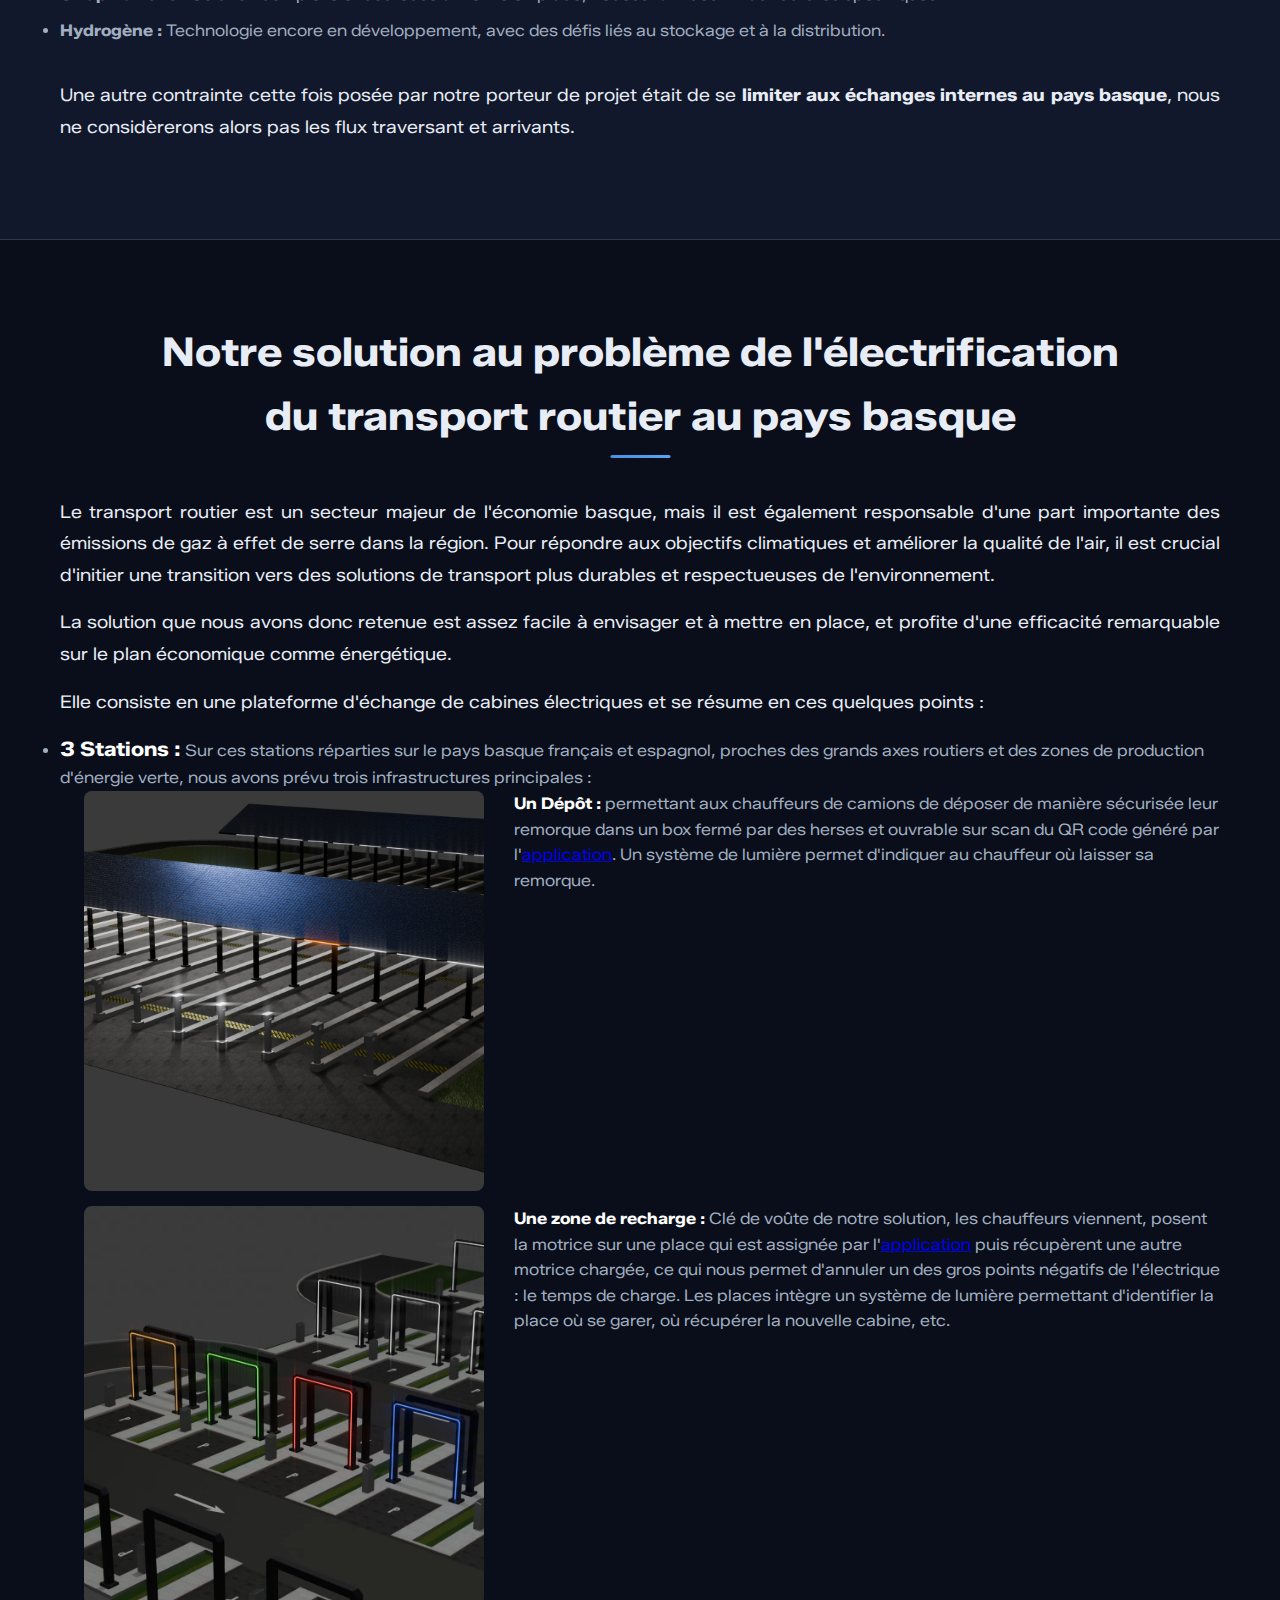
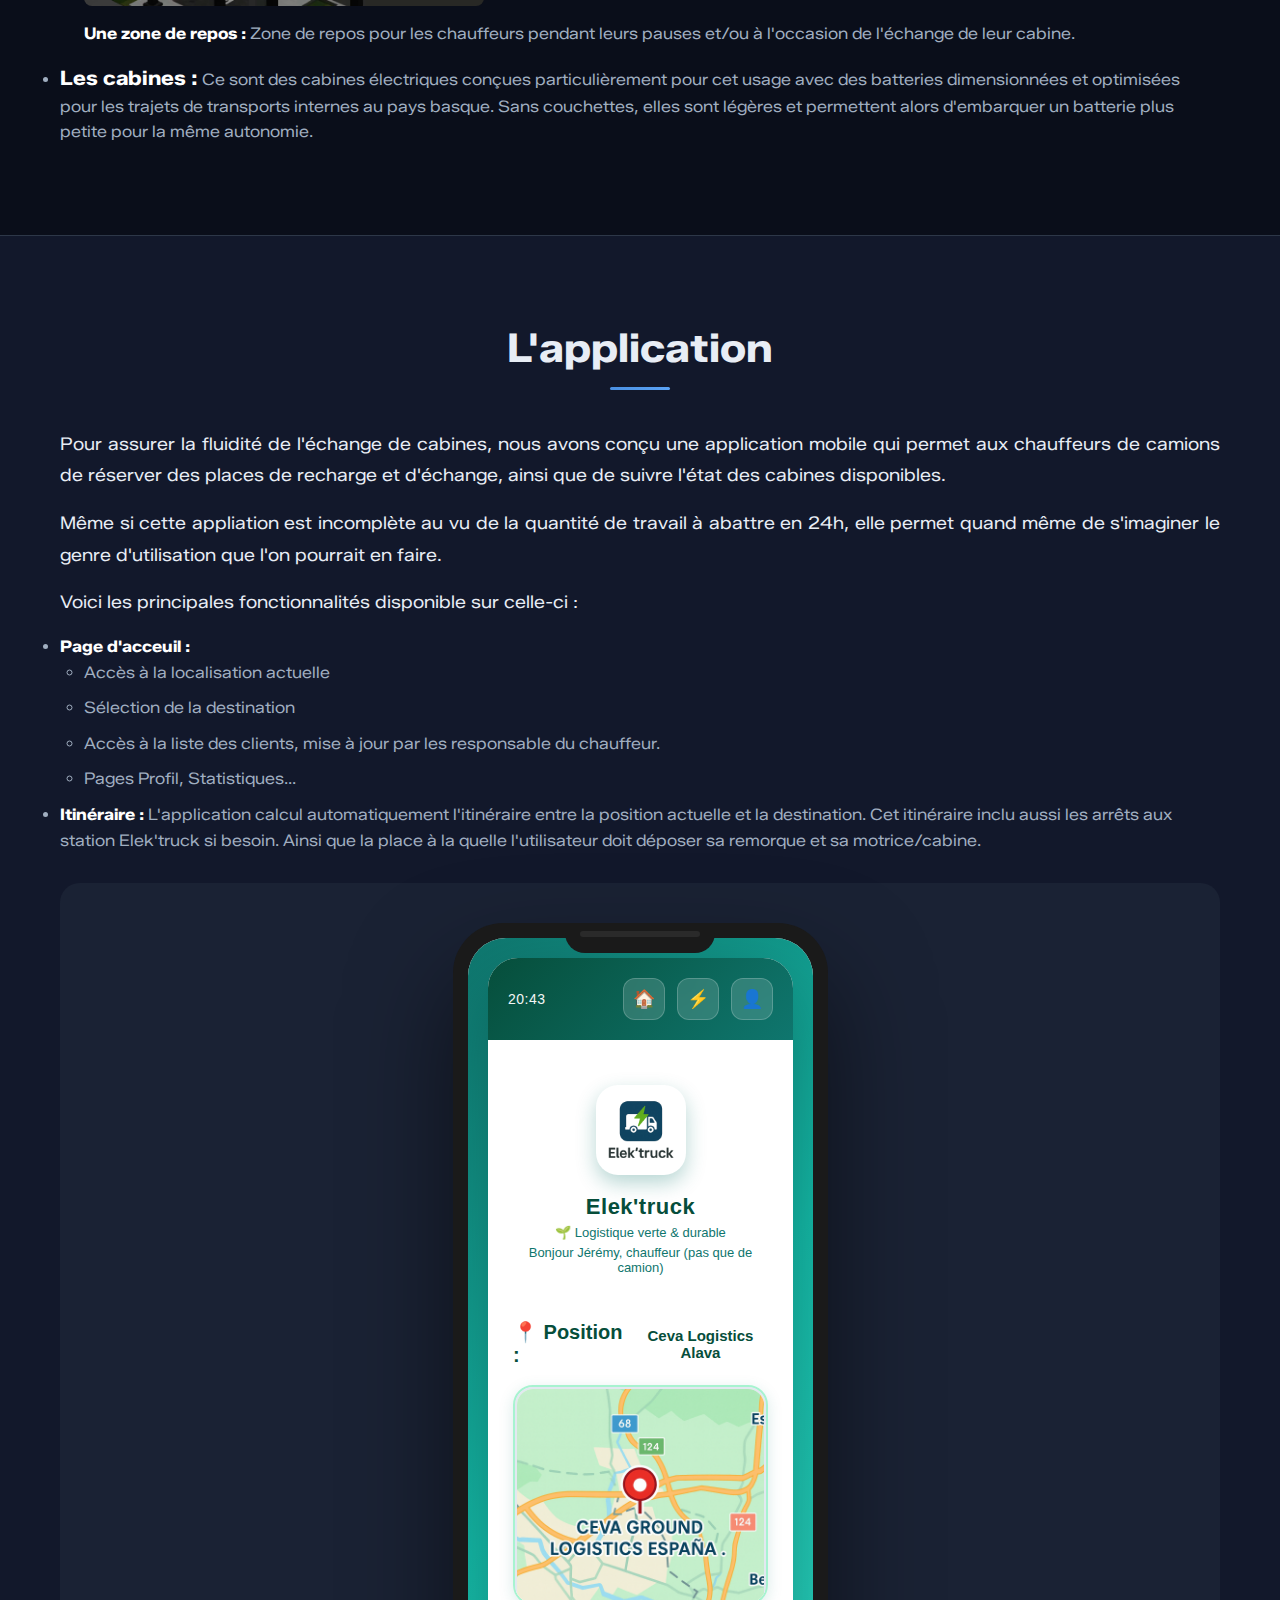
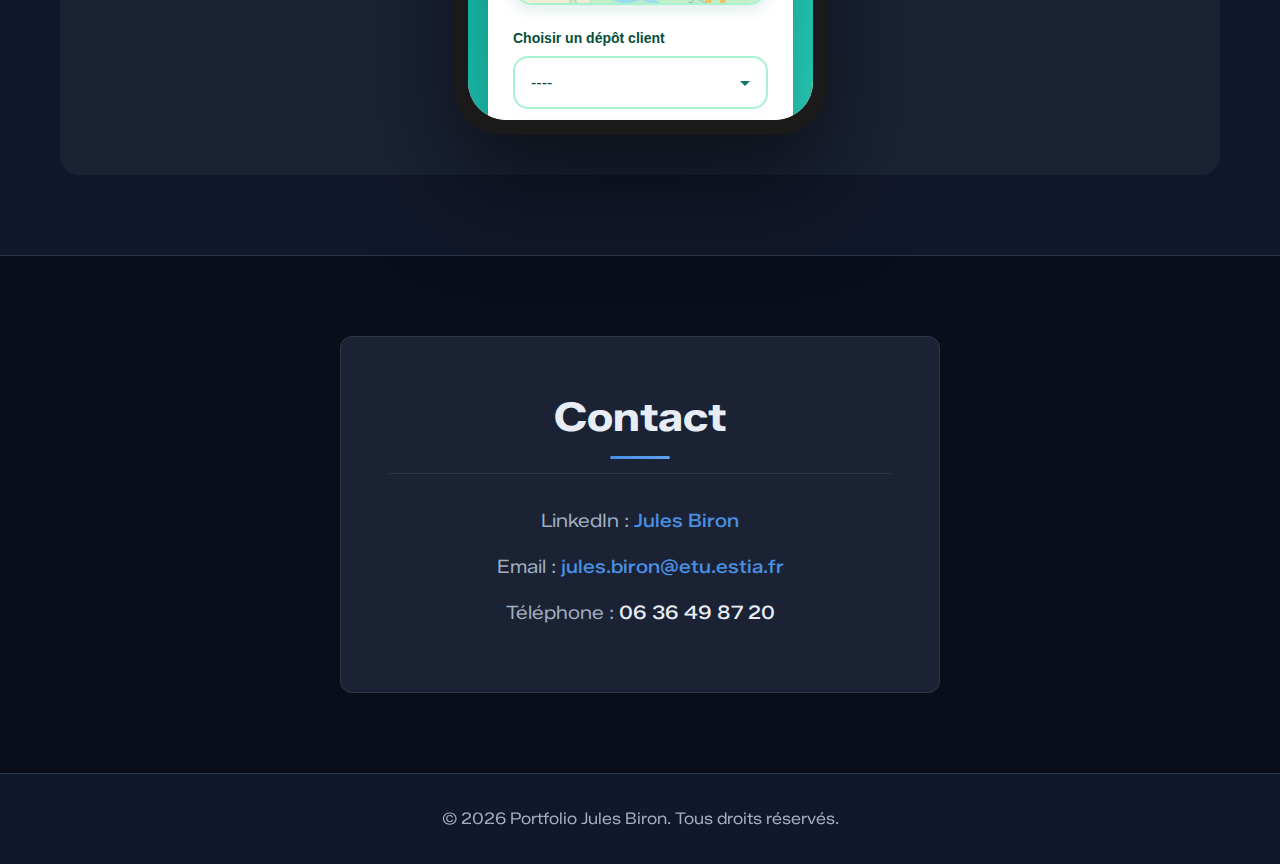
<file: projects/24.html>
<!DOCTYPE html>
<html lang="fr">
<head>
    <meta charset="UTF-8">
    <meta name="viewport" content="width=device-width, initial-scale=1.0">
    <title>24h - Jules Biron</title>
    <link rel="stylesheet" href="../assets/css/style.css">
    <link rel="stylesheet" href="../assets/css/24h.css">
    <link rel="icon" type="image/png" href="../assets/img/logo.png">
</head>
<body>
    <header>
    <nav class="container">
        <button class="menu-toggle">
            <span></span>
            <span></span>
            <span></span>
        </button>
        <div class="logo">Portfolio - Jules Biron</div>
        <ul class="nav-links">
            <li><a href="../index.html#accueil">Accueil</a></li>
            <li><a href="../index.html#about">À propos</a></li>
            <li><a href="../index.html#projets">Projets à la une</a></li>
            <li><a href="../index.html#contact">Contact</a></li>
        </ul>
    </nav>
    </header>

    <section id="title" class="hero">
        <div class="container">
            <h1>24h de l'innovation</h1>
            <p>Résolution d'un problème technique en équipe en 24h : Comment initialiser une électrification du transport routier au pays basque ?</p>
            <img src="../app-24h/assets/images/elktruc.png" alt="" class="intro-img" style="width: 406px;">
        </div>
    </section>

    <section id="intro">
        <div class="container">
            <h2 class="section-title">Introduction</h2>
            <p class="intro-text">Dans le cadre de mes études à l'<a href="https://www.estia.fr/" target="_blank">ESTIA</a>, j'ai participé au concours "<a href="https://24h.estia.fr/" target="_blank">24h de l'innovation</a>" dans lequel nous avons obtenu le prix de la meilleure innovation territoriale, nous offrant ainsi la 4ème place.</p>
            <p class="intro-text">C'est donc à la porte du podium que nous avons terminé, mais sans parler des raquettes de paddle et autres goodies, cette réelle expérience hors des cadres de l'éducation "classique" nous a offert à moi et mes camarades connaissances, compétences et une meilleure idée des enjeux de l'ingénieur d'aujourd'hui.</p>
        </div>
    </section>
    <section id="contraintes">
        <div class="container">
            <h2 class="section-title">Pistes exclues</h2>
            <p class="intro-text">Même si des tas d'idées nous sont venues à l'esprit, certaines pistes déjà explorées n'étaient pas viables, c'est pourquoi nous les avons exclues.</p>
            <ul class="constraints-list">
                <li><strong>Routes électriques :</strong> Idée déjà largement étudiée, elles sont chères et peu pratiques.</li>
                <li><strong>Swap Batterie :</strong> Solution complexe et coûteuse à mettre en place, nécessitant des infrastructures spécifiques.</li>
                <li><strong>Hydrogène :</strong> Technologie encore en développement, avec des défis liés au stockage et à la distribution.</li>
            </ul>
            <br/>
            <p class="intro-text">Une autre contrainte cette fois posée par notre porteur de projet était de se <strong>limiter aux échanges internes au pays basque</strong>, nous ne considèrerons alors pas les flux traversant et arrivants.</p>
        </div>
    </section>
    <section id="solution">
        <h2 class="section-title">Notre solution au problème de l'électrification <br/> du transport routier au pays basque</h2>
        <div class="container">
            <p class="intro-text">Le transport routier est un secteur majeur de l'économie basque, mais il est également responsable d'une part importante des émissions de gaz à effet de serre dans la région. Pour répondre aux objectifs climatiques et améliorer la qualité de l'air, il est crucial d'initier une transition vers des solutions de transport plus durables et respectueuses de l'environnement.</p>
            <p class="intro-text">La solution que nous avons donc retenue est assez facile à envisager et à mettre en place, et profite d'une efficacité remarquable sur le plan économique comme énergétique.</p>
            <p class="intro-text">Elle consiste en une plateforme d'échange de cabines électriques et se résume en ces quelques points :</p>
            <ul>
                <li>
                    <div class="infrastructure-content">
                        <strong>3 Stations :</strong> Sur ces stations réparties sur le pays basque français et espagnol, proches des grands axes routiers et des zones de production d'énergie verte, nous avons prévu trois infrastructures principales :
                    </div>
                    <ul>
                        <li class="infrastructure-item">
                            <img src="../app-24h/assets/images/Rendu_Cargo.png" alt="Icône dépôt"><br/>
                            <div class="infrastructure-content">
                            <strong>Un Dépôt :</strong> permettant aux chauffeurs de camions de déposer de manière sécurisée leur remorque dans un box fermé par des herses et ouvrable sur scan du QR code généré par l'<a href="#app">application</a>. Un système de lumière permet d'indiquer au chauffeur où laisser sa remorque.
                            </div>
                        </li>
                        <li class="infrastructure-item">
                            <img src="../app-24h/assets/images/parking.png" alt="Icône dépôt"><br/>
                            <div class="infrastructure-content">
                            <strong>Une zone de recharge :</strong> Clé de voûte de notre solution, les chauffeurs viennent, posent la motrice sur une place qui est assignée par l'<a href="#app">application</a> puis récupèrent une autre motrice chargée, ce qui nous permet d'annuler un des gros points négatifs de l'électrique : le temps de charge. Les places intègre un système de lumière permettant d'identifier la place où se garer, où récupérer la nouvelle cabine, etc.</div>
                        </li>
                        <li class="infrastructure-item">
                            <div class="infrastructure-content">
                            <strong>Une zone de repos :</strong> Zone de repos pour les chauffeurs pendant leurs pauses et/ou à l'occasion de l'échange de leur cabine.</div>
                        </li>
                    </ul>
                </li>
                <li><strong>Les cabines :</strong> Ce sont des cabines électriques conçues particulièrement pour cet usage avec des batteries dimensionnées et optimisées pour les trajets de transports internes au pays basque. Sans couchettes, elles sont légères et permettent alors d'embarquer un batterie plus petite pour la même autonomie.</li>
            </ul>
        </div>
    </section>
    <section id="app">
        <div class="container">
            <h2 class="section-title">L'application</h2>
            <div class="conception">
                <p class="intro-text">Pour assurer la fluidité de l'échange de cabines, nous avons conçu une application mobile qui permet aux chauffeurs de camions de réserver des places de recharge et d'échange, ainsi que de suivre l'état des cabines disponibles.</p>
                <p class="intro-text">Même si cette appliation est incomplète au vu de la quantité de travail à abattre en 24h, elle permet quand même de s'imaginer le genre d'utilisation que l'on pourrait en faire.</p>
                <p class="intro-text">Voici les principales fonctionnalités disponible sur celle-ci :</p>
                <ul>
                    <li><strong>Page d'acceuil :</strong>
                        <ul>
                            <li>Accès à la localisation actuelle</li>
                            <li>Sélection de la destination</li>
                            <li>Accès à la liste des clients, mise à jour par les responsable du chauffeur.</li>
                            <li>Pages Profil, Statistiques...</li>
                        </ul>
                    </li>
                    <li><strong>Itinéraire :</strong> L'application calcul automatiquement l'itinéraire entre la position actuelle et la destination. Cet itinéraire inclu aussi les arrêts aux station Elek'truck si besoin. Ainsi que la place à la quelle l'utilisateur doit déposer sa remorque et sa motrice/cabine.</li>
                </ul>
            </div>
            
            <div class="phone-container">
                <div class="phone">
                    <div class="phone-notch"></div>
                    <div class="phone-screen">
                        <iframe src="../app-24h/index.html"></iframe>
                    </div>
                </div>
            </div>
        </div>
    </section>

    <section id="contact">
        <div class="container">
            <div class="contact-content">
                <h2 class="section-title">Contact</h2>
                <hr/>
                <h3>LinkedIn : <span><a href="https://www.linkedin.com/in/jules-biron-aa5289228" target="_blank">Jules Biron</a></span></h3>
                <h3>Email : <span><a href="mailto:jules.biron@etu.estia.fr">jules.biron@etu.estia.fr</a></span></h3>
                <h3>Téléphone : <span>06 36 49 87 20</span></h3>
            </div>
        </div>
    </section>

    <footer>
        <div class="container">
            <p>&copy; 2026 Portfolio Jules Biron. Tous droits réservés.</p>
        </div>
    </footer>

    <script src="../assets/js/script.js"></script>
</body>
</html>
</file>
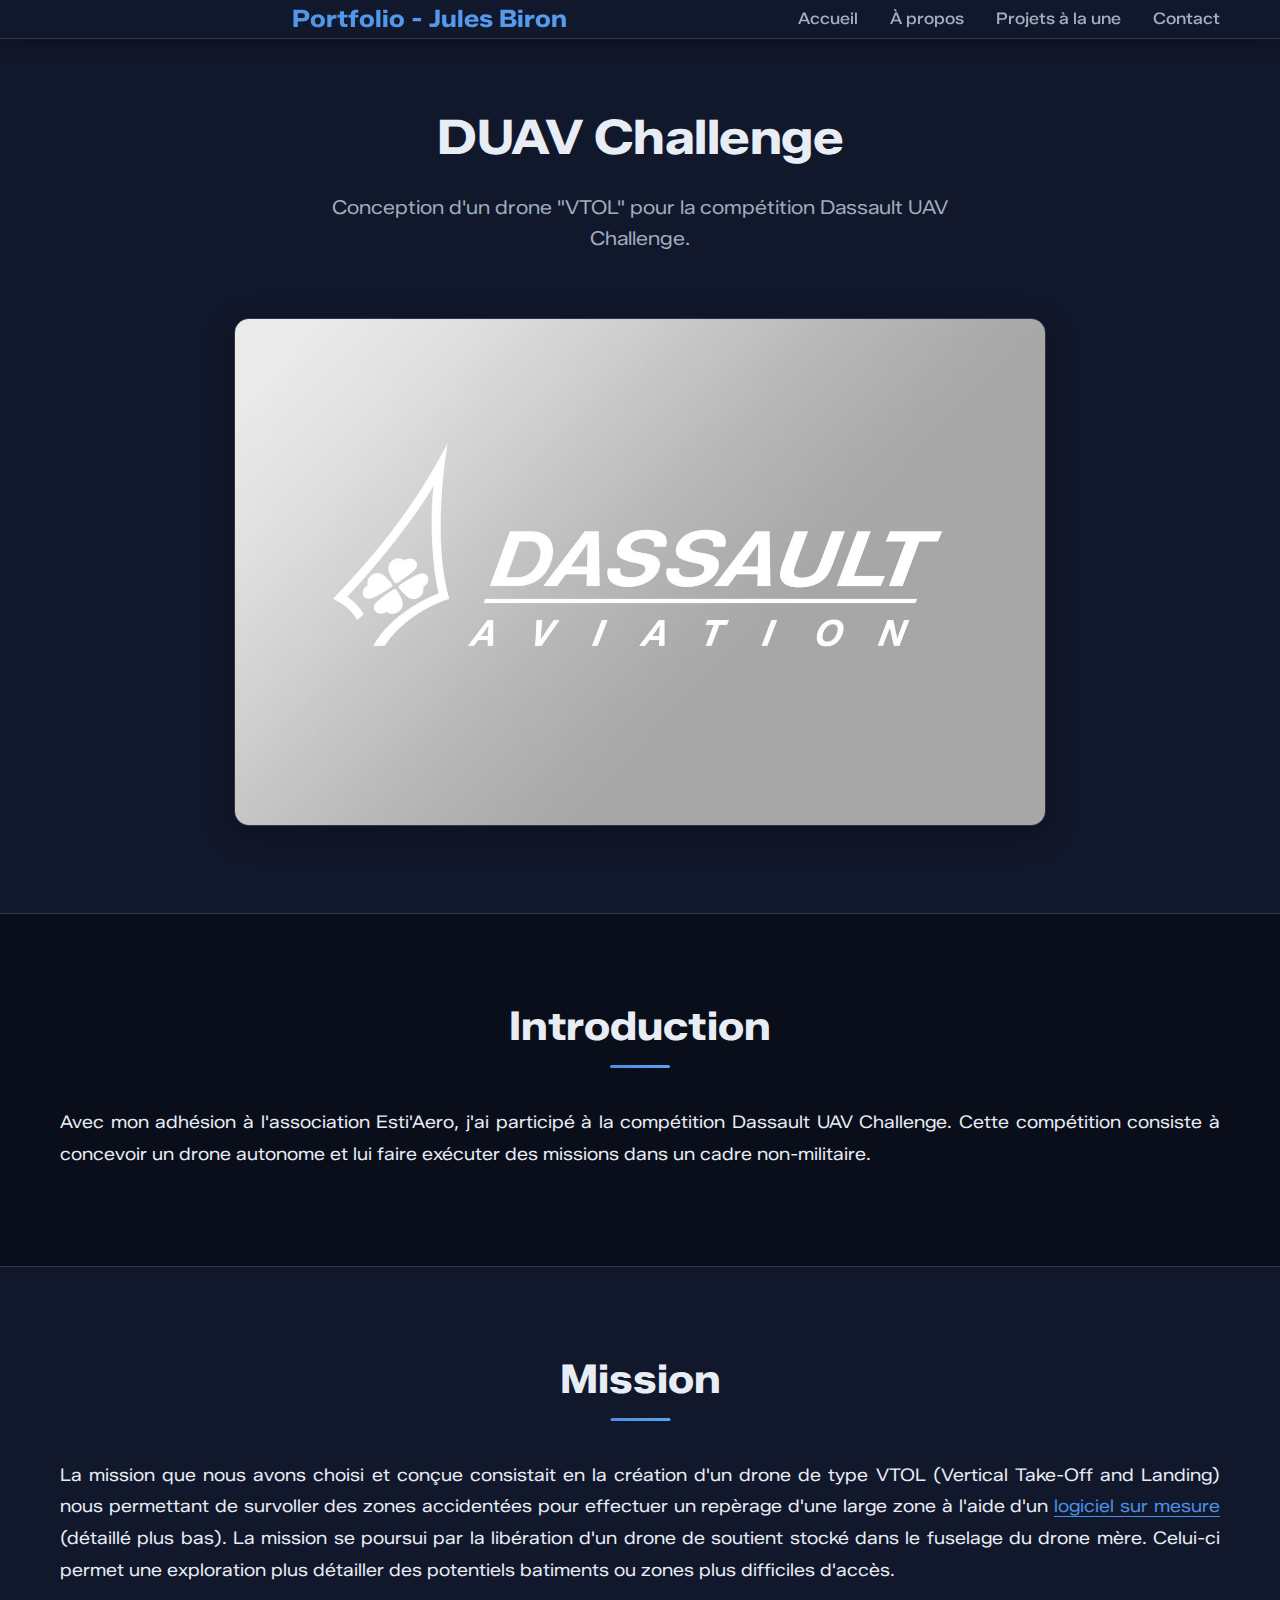
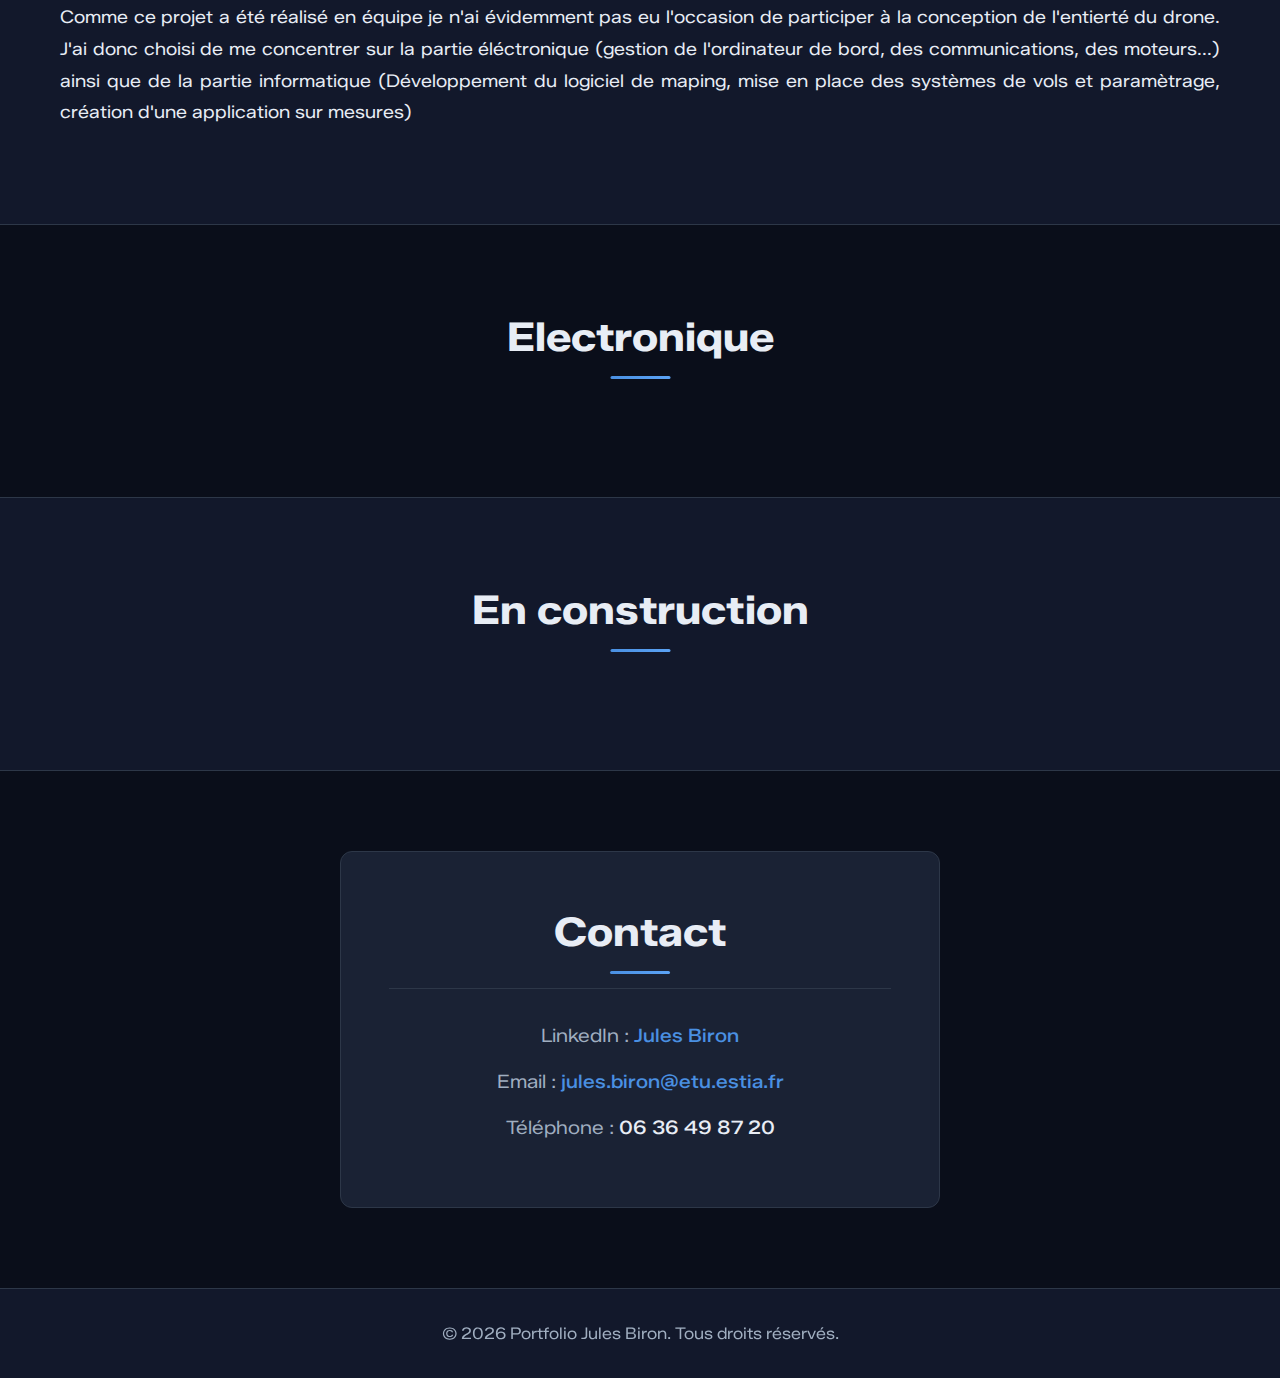
<file: projects/dassault.html>
<!DOCTYPE html>
<html lang="fr">
<head>
    <meta charset="UTF-8">
    <meta name="viewport" content="width=device-width, initial-scale=1.0">
    <title>DUAV - Jules Biron</title>
    <link rel="stylesheet" href="../assets/css/style.css">
    <link rel="icon" type="image/png" href="../assets/img/logo.png">
</head>
<body>
    <header>
    <nav class="container">
        <button class="menu-toggle">
            <span></span>
            <span></span>
            <span></span>
        </button>
        <div class="logo">Portfolio - Jules Biron</div>
        <ul class="nav-links">
            <li><a href="../index.html#accueil">Accueil</a></li>
            <li><a href="../index.html#about">À propos</a></li>
            <li><a href="../index.html#projets">Projets à la une</a></li>
            <li><a href="../index.html#contact">Contact</a></li>
        </ul>
    </nav>
    </header>

    <section id="title" class="hero">
        <div class="container">
            <h1>DUAV Challenge</h1>
            <p>Conception d'un drone "VTOL" pour la compétition Dassault UAV Challenge.</p>
            <img src="../assets/img/dassault-logo.jpg" alt="Logo Dassault" class="intro-img">
        </div>
    </section>

    <section id="intro">
        <div class="container">
            <h2 class="section-title">Introduction</h2>
            <p class="intro-text">Avec mon adhésion à l'association Esti'Aero, j'ai participé à la compétition Dassault UAV Challenge. Cette compétition consiste à concevoir un drone autonome et lui faire exécuter des missions dans un cadre non-militaire.</p>
         </div>
    </section>
    <section id="mission">
        <div class="container">
            <h2 class="section-title">Mission</h2>
            <p class="intro-text">La mission que nous avons choisi et conçue consistait en la création d'un drone de type VTOL (Vertical Take-Off and Landing) nous permettant de survoller des zones accidentées pour effectuer un repèrage d'une large zone à l'aide d'un <a href="#software">logiciel sur mesure</a> (détaillé plus bas). La mission se poursui par la libération d'un drone de soutient stocké dans le fuselage du drone mère. Celui-ci permet une exploration plus détailler des potentiels batiments ou zones plus difficiles d'accès.</p>
            <p class="intro-text">Comme ce projet a été réalisé en équipe je n'ai évidemment pas eu l'occasion de participer à la conception de l'entierté du drone. J'ai donc choisi de me concentrer sur la partie éléctronique (gestion de l'ordinateur de bord, des communications, des moteurs...) ainsi que de la partie informatique (Développement du logiciel de maping, mise en place des systèmes de vols et paramètrage, création d'une application sur mesures)</p>
        </div>
    </section>
    <section id="blender">
        <div class="container">
            <h2 class="section-title">Electronique</h2>

        </div>
    </section>

    <section id="conclusion">
        <div class="container">
            <h2 class="section-title">En construction</h2>
        </div>
    </section>

    <section id="contact">
        <div class="container">
            <div class="contact-content">
                <h2 class="section-title">Contact</h2>
                <hr/>
                <h3>LinkedIn : <span><a href="https://www.linkedin.com/in/jules-biron-aa5289228" target="_blank">Jules Biron</a></span></h3>
                <h3>Email : <span><a href="mailto:jules.biron@etu.estia.fr">jules.biron@etu.estia.fr</a></span></h3>
                <h3>Téléphone : <span>06 36 49 87 20</span></h3>
            </div>
        </div>
    </section>

    <footer>
        <div class="container">
            <p>&copy; 2026 Portfolio Jules Biron. Tous droits réservés.</p>
        </div>
    </footer>

    <script src="../assets/js/script.js"></script>
</body>
</html>
</file>
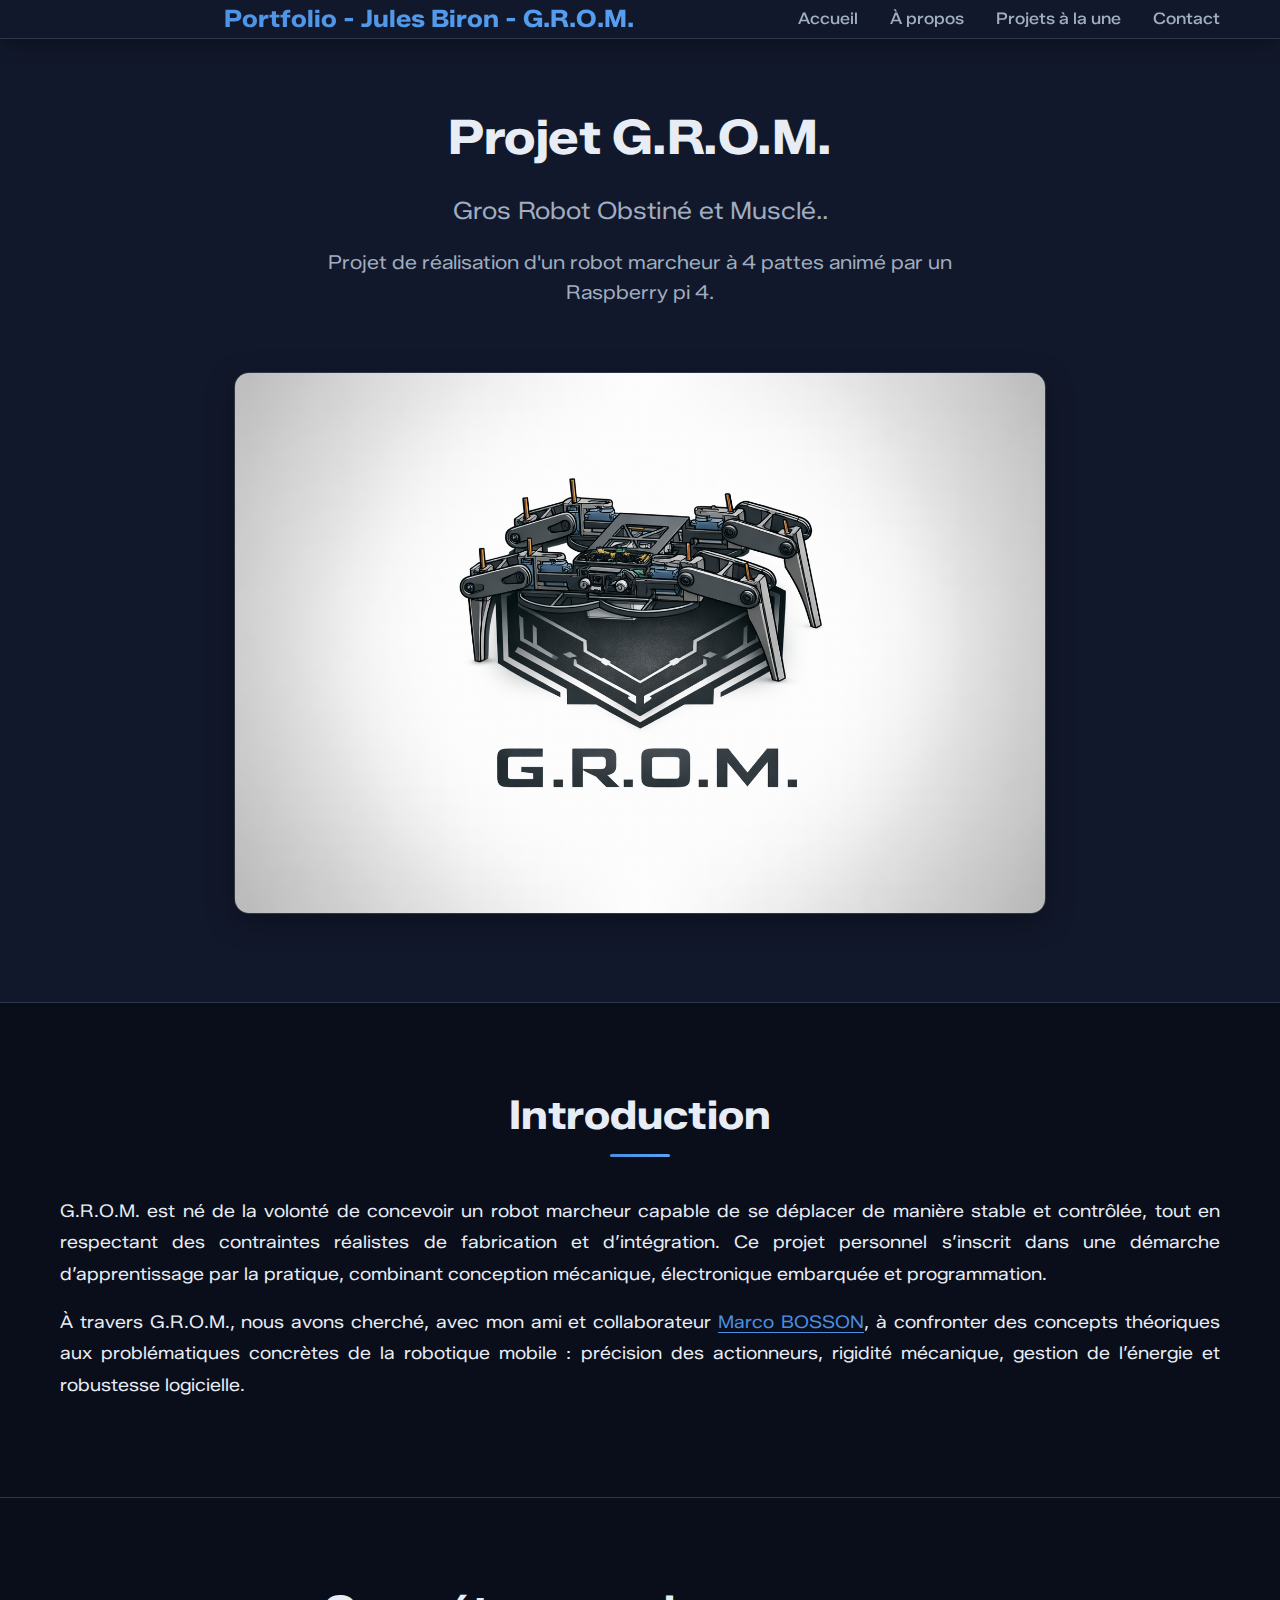
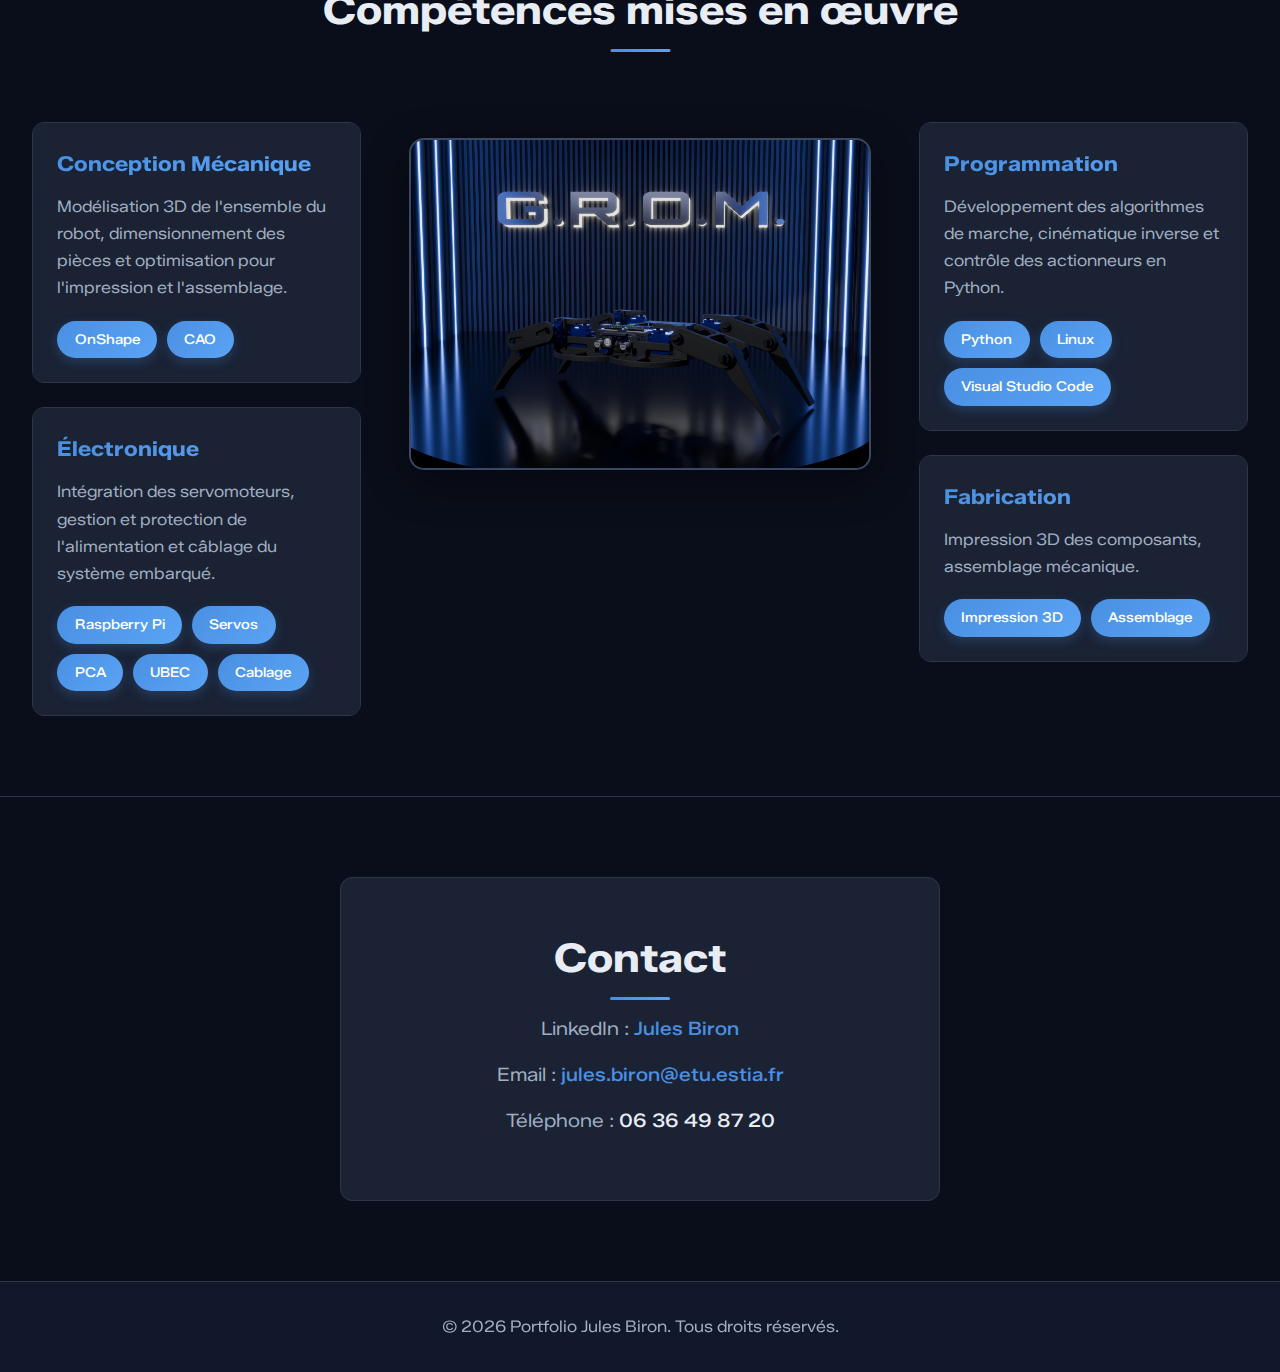
<file: projects/grom.html>
<!DOCTYPE html>
<html lang="fr">
<head>
    <meta charset="UTF-8">
    <meta name="viewport" content="width=device-width, initial-scale=1.0">
    <title>G.R.O.M. - Jules Biron</title>
    <link rel="stylesheet" href="../assets/css/style.css">
    <link rel="icon" type="image/png" href="../assets/img/logo.png">
</head>
<body>
    <header>
        <nav class="container">
            <div class="logo">Portfolio - Jules Biron - G.R.O.M.</div>
            <ul class="nav-links">
                <li><a href="../index.html">Accueil</a></li>
                <li><a href="#about">À propos</a></li>
                <li><a href="#projets">Projets à la une</a></li>
                <li><a href="#contact">Contact</a></li>
            </ul>
        </nav>
    </header>

    <section id="title" class="hero">
        <div class="container">
            <h1 >Projet G.R.O.M.</h1>
            <h3>Gros Robot Obstiné et Musclé..</h3>
            <p>Projet de réalisation d'un robot marcheur à 4 pattes animé par un Raspberry pi 4.</p>
            <img src="../assets/img/GROM.png" alt="" class="intro-img">
        </div>
    </section>

    <section id="intro">
        <div class="container">
            <h2 class="section-title">Introduction</h2>
            <p class="intro-text">G.R.O.M. est né de la volonté de concevoir un robot marcheur capable de se déplacer de manière stable et contrôlée, tout en respectant des contraintes réalistes de fabrication et d’intégration.
                Ce projet personnel s’inscrit dans une démarche d’apprentissage par la pratique, combinant conception mécanique, électronique embarquée et programmation.</p><br\>
            <p class="intro-text">À travers G.R.O.M., nous avons cherché, avec mon ami et collaborateur <a href="https://www.linkedin.com/in/marco-bosson-1605b9394/" target="_blank">Marco BOSSON</a>, à confronter des concepts théoriques aux problématiques concrètes de la robotique mobile : précision des actionneurs, rigidité mécanique, gestion de l’énergie et robustesse logicielle.</p>
        </div>
    </section>
    <section id="competences" style="background: white;">
        <div class="container-full">
            <h2 class="section-title">Compétences mises en œuvre</h2>
            <div class="competences-layout">
                <div class="competences-column">
                    <div class="project-card" data-image="../assets/img/CAO.jpg">
                        <div class="project-content">
                            <h3 class="project-title">Conception Mécanique</h3>
                            <p>Modélisation 3D de l'ensemble du robot, dimensionnement des pièces et optimisation pour l'impression et l'assemblage.</p>
                            <div class="tech-tags">
                                <span class="tech-tag">OnShape</span>
                                <span class="tech-tag">CAO</span>
                            </div>
                        </div>
                    </div>
                    <div class="project-card" data-image="../assets/img/Elec.jpg">
                        <div class="project-content">
                            <h3 class="project-title">Électronique</h3>
                            <p>Intégration des servomoteurs, gestion et protection de l'alimentation et câblage du système embarqué.</p>
                            <div class="tech-tags">
                                <span class="tech-tag">Raspberry Pi</span>
                                <span class="tech-tag">Servos</span>
                                <span class="tech-tag">PCA</span>
                                <span class="tech-tag">UBEC</span>
                                <span class="tech-tag">Cablage</span>
                            </div>
                        </div>
                    </div>
                </div>
                <div class="competences-column-center">
                    <img id="competences-image" src="../assets/img/Rendu_2_reduced.jpg" alt="G.R.O.M." class="competences-img">
                </div>
                <div class="competences-column">
                    <div class="project-card" data-image="../assets/img/Prog.jpg">
                        <div class="project-content">
                            <h3 class="project-title">Programmation</h3>
                            <p>Développement des algorithmes de marche, cinématique inverse et contrôle des actionneurs en Python.</p>
                            <div class="tech-tags">
                                <span class="tech-tag">Python</span>
                                <span class="tech-tag">Linux</span>
                                <span class="tech-tag">Visual Studio Code</span>
                            </div>
                        </div>
                    </div>
                    <div class="project-card" data-image="../assets/img/x1.jpg">
                        <div class="project-content">
                            <h3 class="project-title">Fabrication</h3>
                            <p>Impression 3D des composants, assemblage mécanique.</p>
                            <div class="tech-tags">
                                <span class="tech-tag">Impression 3D</span>
                                <span class="tech-tag">Assemblage</span>
                            </div>
                        </div>  
                    </div>
                </div>
            </div>
        </div>
    </section>
    <section id="contact">
        <div class="container">
            <div class="contact-content">
                <h2 class="section-title">Contact</h2>
                <h3>LinkedIn : <span><a href="https://www.linkedin.com/in/jules-biron-aa5289228" target="_blank">Jules Biron</a></span></h3>
                <h3>Email : <span><a href="mailto:jules.biron@etu.estia.fr">jules.biron@etu.estia.fr</a></span></h3>
                <h3>Téléphone : <span>06 36 49 87 20</span></h3>
            </div>
        </div>
    </section>

    <footer>
        <div class="container">
            <p>&copy; 2026 Portfolio Jules Biron. Tous droits réservés.</p>
        </div>
    </footer>

    <script src="../assets/js/script.js"></script>
</body>
</html>
</file>
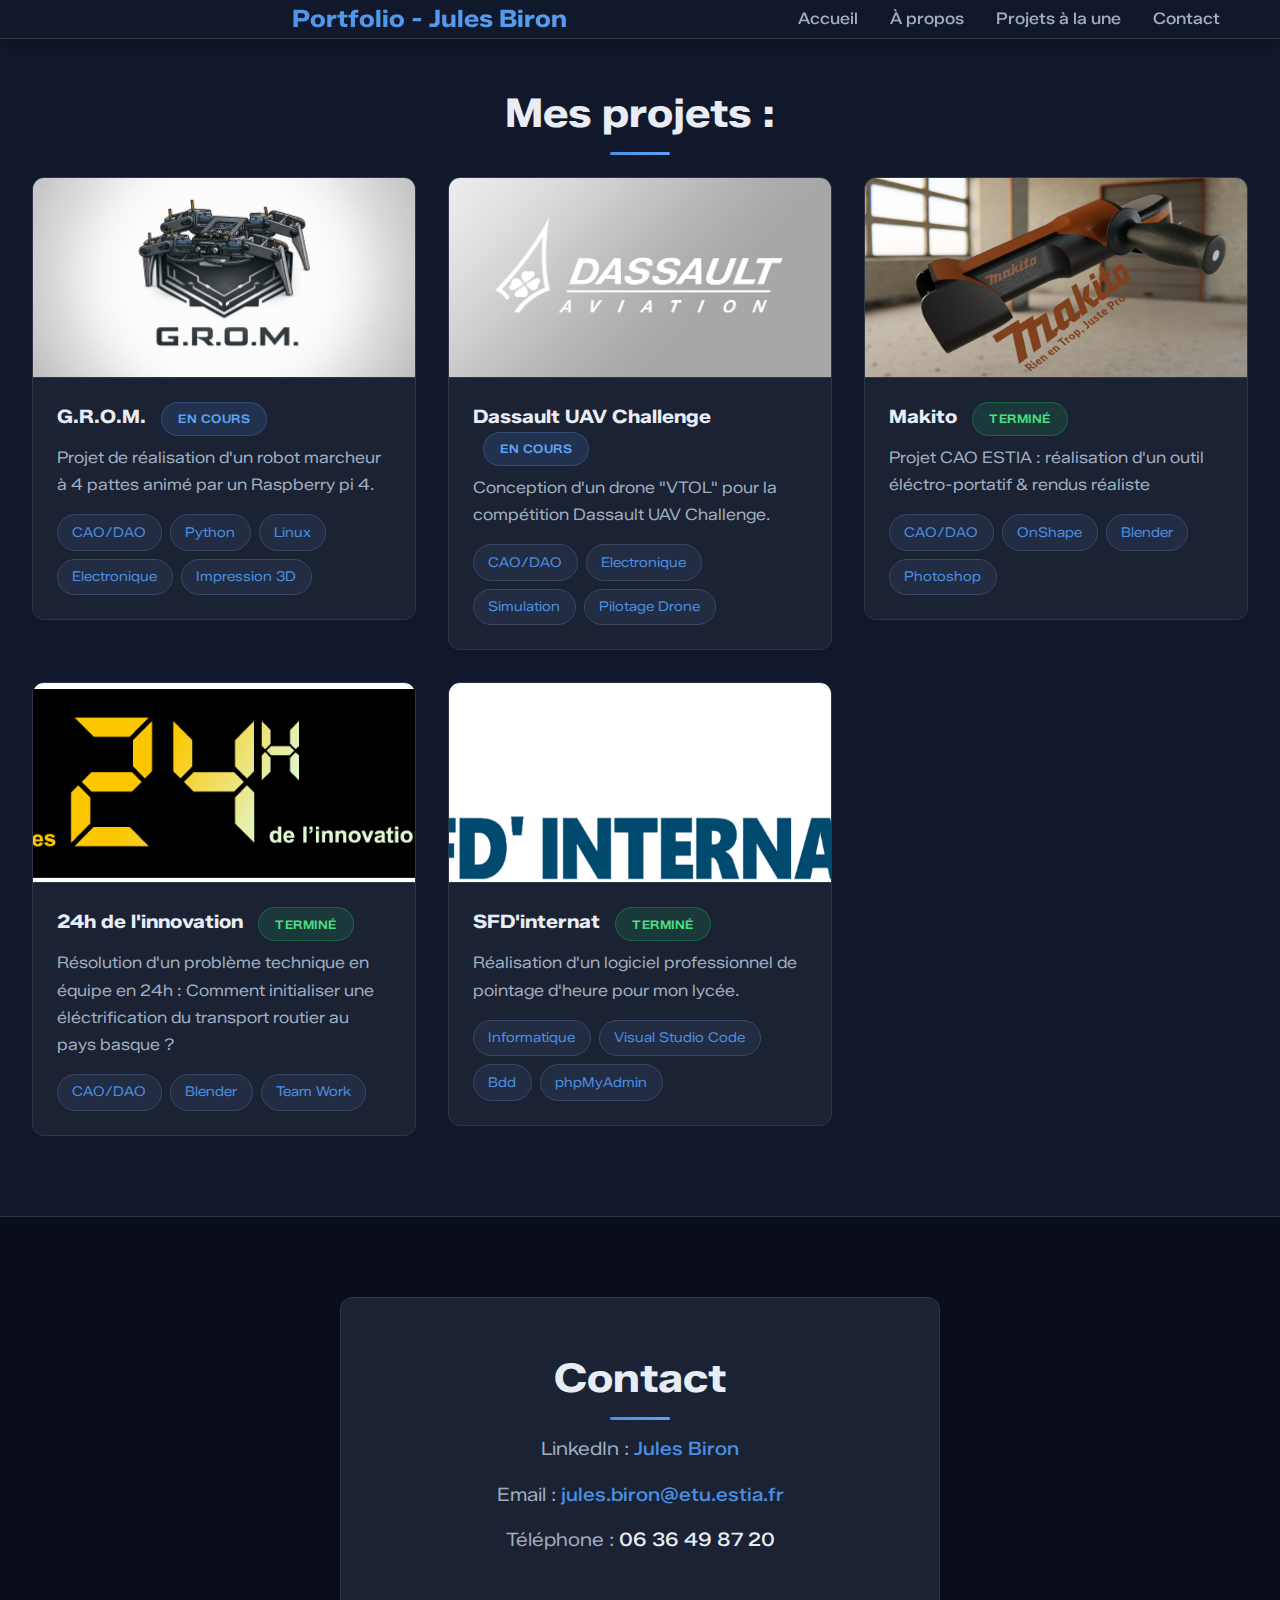
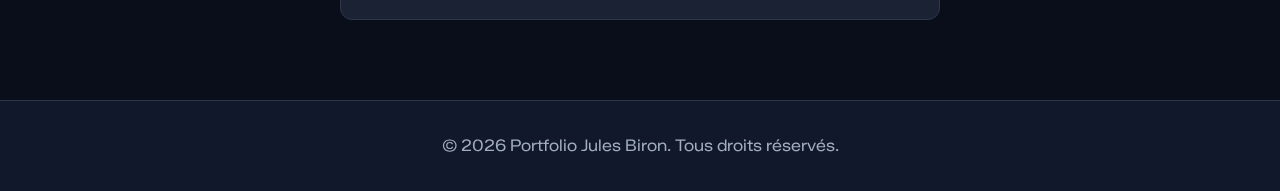
<file: projects/projects.html>
<!DOCTYPE html>
<html lang="fr">
<head>
    <meta charset="UTF-8">
    <meta name="viewport" content="width=device-width, initial-scale=1.0">
    <title>Mes projets - Jules Biron</title>
    <link rel="stylesheet" href="../assets/css/style.css">
    <link rel="icon" type="image/png" href="../assets/img/logo.png">

</head>
<body>
    <header>
    <nav class="container">
        <button class="menu-toggle">
            <span></span>
            <span></span>
            <span></span>
        </button>
        <div class="logo">Portfolio - Jules Biron</div>
        <ul class="nav-links">
            <li><a href="../index.html">Accueil</a></li>
            <li><a href="../index.html#about">À propos</a></li>
            <li><a href="../index.html#projets">Projets à la une</a></li>
            <li><a href="../index.html#contact">Contact</a></li>
        </ul>
    </nav>
    </header>
    <section id="projets">
        <div class="container-full">
            <h2 class="section-title">Mes projets :</h2>
            <div class="projects-grid">
                <a href="grom.html" class="project-card-link">
                <div class="project-card">
                    <div class="project-image">
                        <img src="../assets/img/GROM.png" alt="G.R.O.M.">
                    </div>
                    <div class="project-content">
                        <h3 class="project-title">G.R.O.M. <span class="project-status status-progress">En cours</span></h3>
                        <p>Projet de réalisation d'un robot marcheur à 4 pattes animé par un Raspberry pi 4.</p>
                        <div class="tech-tags">
                            <span class="tech-tag">CAO/DAO</span>
                            <span class="tech-tag">Python</span>
                            <span class="tech-tag">Linux</span>
                            <span class="tech-tag">Electronique</span>
                            <span class="tech-tag">Impression 3D</span>
                        </div>
                    </div>
                </div>
                </a>
                <a href="dassault.html" class="project-card-link">
                <div class="project-card">
                    <div class="project-image">
                        <img src="../assets/img/dassault-logo.jpg" alt="Dassault Aviation">
                    </div>
                    <div class="project-content">
                        <h3 class="project-title">Dassault UAV Challenge <span class="project-status status-progress">En cours</span></h3>
                        <p>Conception d'un drone "VTOL" pour la compétition Dassault UAV Challenge.</p>
                        <div class="tech-tags">
                            <span class="tech-tag">CAO/DAO</span>
                            <span class="tech-tag">Electronique</span>
                            <span class="tech-tag">Simulation</span>
                            <span class="tech-tag">Pilotage Drone</span>
                        </div>
                    </div>
                </div>
                </a>
                <a href="makito.html" class="project-card-link">
                <div class="project-card">
                    <div class="project-image">
                        <img src="../assets/img/makito/Pub_Pro_2.jpg" alt="Logo Makito">
                    </div>
                    <div class="project-content">
                        <h3 class="project-title">Makito <span class="project-status status-done">Terminé</span></h3>
                        <p>Projet CAO ESTIA : réalisation d'un outil éléctro-portatif & rendus réaliste</p>
                        <div class="tech-tags">
                            <span class="tech-tag">CAO/DAO</span>
                            <span class="tech-tag">OnShape</span>
                            <span class="tech-tag">Blender</span>
                            <span class="tech-tag">Photoshop</span>
                        </div>
                    </div>
                </div>
                </a>
                <a href="24.html" class="project-card-link">
                <div class="project-card">
                    <div class="project-image">
                        <img src="../assets/img/24h.png" alt="24h de l'innovation">
                    </div>
                    <div class="project-content">
                        <h3 class="project-title">24h de l'innovation <span class="project-status status-done">Terminé</span></h3>
                        <p>Résolution d'un problème technique en équipe en 24h : Comment initialiser une éléctrification du transport routier au pays basque ?</p>
                        <div class="tech-tags">
                            <span class="tech-tag">CAO/DAO</span>
                            <span class="tech-tag">Blender</span>
                            <span class="tech-tag">Team Work</span>
                        </div>
                    </div>
                </div>
                </a>
                <a href="#" class="project-card-link">
                <div class="project-card">
                    <div class="project-image">
                        <img src="../assets/img/logosfdi.png" alt="SFD'internat">
                    </div>
                    <div class="project-content">
                        <h3 class="project-title">SFD'internat <span class="project-status status-done">Terminé</span></h3>
                        <p>Réalisation d'un logiciel professionnel de pointage d'heure pour mon lycée.</p>
                        <div class="tech-tags">
                            <span class="tech-tag">Informatique</span>
                            <span class="tech-tag">Visual Studio Code</span>
                            <span class="tech-tag">Bdd</span>
                            <span class="tech-tag">phpMyAdmin</span>
                        </div>
                    </div>
                </div>
                </a>
                
            </div>
        </div>
    </section>

    <section id="contact">
        <div class="container">
            <div class="contact-content">
                <h2 class="section-title">Contact</h2>
                <h3>LinkedIn : <span><a href="https://www.linkedin.com/in/jules-biron-aa5289228" target="_blank">Jules Biron</a></span></h3>
                <h3>Email : <span><a href="mailto:jules.biron@etu.estia.fr">jules.biron@etu.estia.fr</a></span></h3>
                <h3>Téléphone : <span>06 36 49 87 20</span></h3>
            </div>
        </div>
    </section>

    <footer>
        <div class="container">
            <p>&copy; 2026 Portfolio Jules Biron. Tous droits réservés.</p>
        </div>
    </footer>

    <script src="../assets/js/script.js"></script>
    <script>
    // Menu burger toggle
    const menuToggle = document.querySelector('.menu-toggle');
    const navLinks = document.querySelector('.nav-links');
    
    if (menuToggle) {
        menuToggle.addEventListener('click', () => {
            menuToggle.classList.toggle('active');
            navLinks.classList.toggle('active');
        });
        
        // Fermer le menu quand on clique sur un lien
        navLinks.querySelectorAll('a').forEach(link => {
            link.addEventListener('click', () => {
                menuToggle.classList.toggle('active');
                navLinks.classList.toggle('active');
            });
        });
    }
    </script>
</body>
</html>
</file>
<file: assets/css/style.css>
@import url('https://fonts.googleapis.com/css2?family=Sansation:ital,wght@0,300;0,400;0,700;1,300;1,400;1,700&family=Zalando+Sans+SemiExpanded:ital,wght@0,200..900;1,200..900&display=swap');

* {
    margin: 0;
    padding: 0;
    box-sizing: border-box;
}

:root {
    /* Couleurs principales */
    --primary: #4a90e2;
    --secondary: #357abd;
    --accent: #5ba3f5;
    
    /* Thème sombre - inspiré du PDF */
    --bg-primary: #0a0e1a;
    --bg-secondary: #12182b;
    --bg-card: #1a2234;
    --bg-elevated: #222c42;
    
    /* Textes */
    --text-primary: #e8edf5;
    --text-secondary: #a0aec0;
    --text-muted: #718096;
    
    /* Bordures et lignes */
    --border-color: #2d3748;
    --border-accent: #3a4862;
}

/* Média query pour l'impression PDF */
@media print {
    body {
        background: white !important;
    }
    
    header {
        position: relative !important;
        box-shadow: none !important;
    }
    
    section {
        page-break-inside: avoid;
        margin-bottom: 2rem;
    }
    
    .hero {
        page-break-after: always;
    }
    
    @page {
        margin: 2cm;
        size: A4;
    }
}

body {
    font-family: "Zalando Sans SemiExpanded", sans-serif, 'Segoe UI', Tahoma, Geneva, Verdana, sans-serif;
    line-height: 1.6;
    color: var(--text-primary);
    background: var(--bg-primary);
    position: relative;
    overflow-x: hidden;
}

/* Effet de grille en arrière-plan */
body::before {
    content: '';
    position: fixed;
    top: 0;
    left: 0;
    right: 0;
    bottom: 0;
    background-image: 
        linear-gradient(90deg, var(--border-color) 1px, transparent 1px),
        linear-gradient(var(--border-color) 1px, transparent 1px);
    background-size: 50px 50px;
    opacity: 0.03;
    pointer-events: none;
    z-index: 0;
}

.container {
    max-width: 1200px;
    margin: 0 auto;
    padding: 0 20px;
    position: relative;
    z-index: 1;
}

/* Header & Navigation */
header {
    background: var(--bg-secondary);
    box-shadow: 0 4px 20px rgba(0, 0, 0, 0.3);
    position: fixed;
    width: 100%;
    top: 0;
    z-index: 1000;
    border-bottom: 1px solid var(--border-color);
}

nav {
    display: flex;
    justify-content: space-between;
    align-items: center;
    padding: 1rem 0;
}

.logo {
    font-size: 1.5rem;
    font-weight: bold;
    background: linear-gradient(135deg, var(--primary), var(--accent));
    -webkit-background-clip: text;
    -webkit-text-fill-color: transparent;
    background-clip: text;
    flex: 1;
    text-align: center;
}

section#solution ul strong, section#app ul strong{
    font-size: 20px;
    color: white;
}

section ul ul li, section ul li{
    margin-bottom: 10px;
    color: var(--text-secondary);
}

section#solution ul ul strong, section#app ul strong{
    font-size: 16px;
}

/* Menu burger */
.menu-toggle {
    display: none;
    flex-direction: column;
    gap: 5px;
    cursor: pointer;
    padding: 10px;
    z-index: 1001;
    background: none;
    border: none;
    position: absolute;
    right: 20px;
    top: 50%;
    transform: translateY(-50%);
}

.menu-toggle span {
    width: 25px;
    height: 3px;
    background: var(--primary);
    border-radius: 2px;
    transition: all 0.3s ease;
}

.menu-toggle.active span:nth-child(1) {
    transform: rotate(45deg) translate(7px, 7px);
}

.menu-toggle.active span:nth-child(2) {
    opacity: 0;
}

.menu-toggle.active span:nth-child(3) {
    transform: rotate(-45deg) translate(7px, -7px);
}

.nav-links {
    display: flex;
    list-style: none;
    gap: 2rem;
}

.nav-links a {
    text-decoration: none;
    color: var(--text-secondary);
    font-weight: 500;
    transition: all 0.3s;
    position: relative;
}

.nav-links a::after {
    content: '';
    position: absolute;
    bottom: -5px;
    left: 0;
    width: 0;
    height: 2px;
    background: var(--primary);
    transition: width 0.3s;
}

.nav-links a:hover {
    color: var(--primary);
}

.nav-links a:hover::after {
    width: 100%;
}

/* Hero Section */
.hero {
    padding: 60px 0 80px;
    background: linear-gradient(135deg, var(--bg-secondary) 0%, var(--bg-primary) 100%);
    color: var(--text-primary);
    text-align: center;
    position: relative;
    margin-top: 38.4px;
    border-bottom: 1px solid var(--border-color);
}

@keyframes float {
    0%, 100% { transform: translateY(0) rotate(0deg); }
    50% { transform: translateY(-20px) rotate(5deg); }
}

.hero h1 {
    font-size: 3rem;
    margin-bottom: 1rem;
    font-weight: 700;
    letter-spacing: -0.5px;
}

.hero h3 {
    font-size: 1.5rem;
    color: var(--text-secondary);
    font-weight: 400;
    margin-bottom: 1rem;
}

.hero p {
    font-size: 1.2rem;
    margin-bottom: 2rem;
    color: var(--text-secondary);
    max-width: 700px;
    margin-left: auto;
    margin-right: auto;
}

.cta-button {
    display: inline-block;
    padding: 14px 35px;
    background: linear-gradient(135deg, var(--primary), var(--accent));
    color: white;
    text-decoration: none;
    border-radius: 8px;
    font-weight: 600;
    transition: all 0.3s;
    box-shadow: 0 4px 15px rgba(74, 144, 226, 0.3);
}

.cta-button:hover {
    transform: translateY(-3px);
    box-shadow: 0 6px 25px rgba(74, 144, 226, 0.4);
}

.project-cta {
    margin-top: 3rem;
    display: flex;
    justify-content: center; 
}

.project-button {
    display: inline-block;
    padding: 14px 35px;
    background: linear-gradient(135deg, var(--primary), var(--accent));
    color: white;
    text-decoration: none;
    border-radius: 8px;
    font-weight: 600;
    transition: all 0.3s;
    box-shadow: 0 4px 15px rgba(74, 144, 226, 0.3);
}

.project-button:hover {
    transform: translateY(-3px);
    box-shadow: 0 6px 25px rgba(74, 144, 226, 0.4);
}

/* Sections */
section {
    padding: 80px 0;
    position: relative;
}

/* Alternance des backgrounds */
section:nth-child(odd) {
    background: var(--bg-primary);
}

section:nth-child(even) {
    background: var(--bg-secondary);
    border-top: 1px solid var(--border-color);
    border-bottom: 1px solid var(--border-color);
}

.section-title {
    text-align: center;
    font-size: 2.5rem;
    margin-bottom: 3rem;
    color: var(--text-primary);
    font-weight: 700;
    position: relative;
    display: inline-block;
    left: 50%;
    transform: translateX(-50%);
}

.section-title::after {
    content: '';
    position: absolute;
    bottom: -10px;
    left: 50%;
    transform: translateX(-50%);
    width: 60px;
    height: 3px;
    background: linear-gradient(90deg, var(--primary), var(--accent));
    border-radius: 2px;
}

/* About Section */
.about-content {
    display: grid;
    grid-template-columns: 1fr 1fr;
    gap: 3rem;
    align-items: center;
}

.about-text h3 {
    color: var(--primary);
    margin-bottom: 1rem;
    font-size: 1.8rem;
}

.about-text p {
    color: var(--text-secondary);
    margin-bottom: 1rem;
    line-height: 1.8;
}

.skills {
    display: grid;
    grid-template-columns: repeat(2, 1fr);
    gap: 1rem;
}

.skill-item {
    background: var(--bg-card);
    padding: 1.5rem;
    border-radius: 12px;
    border: 1px solid var(--border-color);
    transition: all 0.3s;
}

.skill-item:hover {
    transform: translateY(-5px);
    border-color: var(--primary);
    box-shadow: 0 8px 20px rgba(74, 144, 226, 0.15);
}

.skill-name {
    font-weight: 600;
    color: var(--text-primary);
    margin-bottom: 0.5rem;
}

.skill-desc {
    font-size: 14px;
    margin-bottom: 0.8rem;
    color: var(--text-muted);
}

.skill-bar {
    background: var(--bg-primary);
    height: 8px;
    border-radius: 4px;
    overflow: hidden;
    border: 1px solid var(--border-color);
}

.skill-progress {
    background: linear-gradient(90deg, var(--primary), var(--accent));
    height: 100%;
    border-radius: 4px;
    transition: width 1s ease;
    box-shadow: 0 0 10px rgba(74, 144, 226, 0.5);
}

/* Projects Section */
.projects-grid {
    display: grid;
    grid-template-columns: repeat(3, minmax(300px, 1fr));
    gap: 2rem;
    padding: 0 2rem;
}

.project-card {
    background: var(--bg-card);
    border-radius: 12px;
    overflow: hidden;
    border: 1px solid var(--border-color);
    transition: all 0.4s;
}

.project-card:hover {
    transform: translateY(-10px);
    border-color: var(--primary);
    box-shadow: 0 15px 40px rgba(74, 144, 226, 0.2);
}

.project-card-link {
    display: block;
    text-decoration: none;
    color: inherit;
}

.project-title {
    text-decoration: none;
    color: var(--text-primary);
}

.project-image {
    width: 100%;
    height: 200px;
    background: linear-gradient(135deg, var(--bg-elevated), var(--bg-secondary));
    display: flex;
    align-items: center;
    justify-content: center;
    color: white;
    font-size: 3rem;
    border-bottom: 1px solid var(--border-color);
}

.project-image img {
    width: 100%;
    height: 100%;
    object-fit: cover;
    object-position: center;
}

.intro-img {
    width: 70%;
    height: auto;
    border-radius: 15px;
    border: 1px solid var(--border-color);
    box-shadow: 0 8px 30px rgba(0, 0, 0, 0.3);
    margin-top: 2rem;
}

.intro-text {
    font-size: 1.1rem;
    color: var(--text-primary);
    margin-bottom: 1rem;
    text-align: justify;
    line-height: 1.8;
}

.intro-text a {
    color: var(--primary);
    text-decoration: none;
    border-bottom: 1px solid var(--primary);
    transition: all 0.3s;
}

.intro-text a:hover {
    color: var(--accent);
    border-bottom-color: var(--accent);
}

.project-content {
    padding: 1.5rem;
}

.project-content h3 {
    color: var(--text-primary);
    margin-bottom: 0.5rem;
}

.project-content p {
    color: var(--text-secondary);
    margin-bottom: 1rem;
    line-height: 1.7;
}

.project-status {
    margin-left: 10px;
    padding: 0.4rem 1rem;
    border-radius: 20px;
    font-size: 0.75rem;
    font-weight: 600;
    text-transform: uppercase;
    letter-spacing: 0.5px;
    text-decoration: none;
    display: inline-block;
}

.status-done {
    background: rgba(34, 197, 94, 0.15);
    color: #4ade80;
    border: 1px solid rgba(34, 197, 94, 0.3);
}

.status-progress {
    background: rgba(74, 144, 226, 0.15);
    color: var(--accent);
    border: 1px solid rgba(74, 144, 226, 0.3);
}

.status-starting {
    background: rgba(251, 191, 36, 0.15);
    color: #fbbf24;
    border: 1px solid rgba(251, 191, 36, 0.3);
}

.tech-tags {
    display: flex;
    flex-wrap: wrap;
    gap: 0.5rem;
}

.tech-tag {
    background: var(--bg-elevated);
    color: var(--primary);
    padding: 0.4rem 0.9rem;
    border-radius: 20px;
    font-size: 0.85rem;
    border: 1px solid var(--border-accent);
    transition: all 0.3s;
}

.tech-tag:hover {
    background: var(--primary);
    color: white;
    transform: translateY(-2px);
}

/* Contact Section */
.contact-content {
    background: var(--bg-card);
    border: 1px solid var(--border-color);
    padding: 3rem;
    border-radius: 12px;
    max-width: 600px;
    margin: 0 auto;
}

.contact-content h2 {
    margin-bottom: 1.5rem;
    color: var(--text-primary);
}

.contact-content h3 {
    text-align: center;
    margin-bottom: 1rem;
    color: var(--text-secondary);
    font-weight: 400;
}

.contact-content h3 span {
    color: var(--text-primary);
    font-weight: 500;
}

.contact-content h3 a {
    color: var(--primary);
    text-decoration: none;
    transition: color 0.3s;
}

.contact-content h3 a:hover {
    color: var(--accent);
}

.contact-content hr {
    margin-bottom: 2rem;
    border: none;
    height: 1px;
    background: var(--border-color);
}

/* Footer */
footer {
    background: var(--bg-secondary);
    color: var(--text-secondary);
    text-align: center;
    padding: 2rem 0;
    border-top: 1px solid var(--border-color);
}

/* Section Compétences */
.container-full {
    width: 100%;
    padding: 0;
    max-width: 100%;
}

ul ul {
    padding-left: 1.5rem;
}

.container-full .section-title {
    text-align: center;
    margin-bottom: 2rem;
    padding: 0 2rem;
}

#competences {
    background: var(--bg-primary) !important;
}

#competences .container-full {
    min-height: 700px;
}

/* Layout trois colonnes pour les compétences */
.competences-layout {
    display: grid;
    grid-template-columns: 1fr 1.5fr 1fr;
    gap: 2rem;
    align-items: start;
    margin-top: 3rem;
    padding: 0 2rem;
}

.competences-column {
    display: flex;
    flex-direction: column;
    gap: 1.5rem;
}

.competences-column .project-card {
    position: relative;
    background: var(--bg-card);
    border: 1px solid var(--border-color);
    overflow: visible;
    transition: all 0.4s cubic-bezier(0.4, 0, 0.2, 1);
}

.competences-column .project-card::before {
    content: '';
    position: absolute;
    top: -2px;
    left: -2px;
    right: -2px;
    bottom: -2px;
    background: linear-gradient(135deg, var(--primary), var(--accent), #5ba3f5);
    border-radius: 12px;
    z-index: -1;
    opacity: 0;
    transition: opacity 0.4s ease;
}

.competences-column .project-card:hover::before {
    opacity: 1;
}

.competences-column .project-card:hover {
    transform: translateY(-15px) scale(1.02);
    box-shadow: 0 20px 40px rgba(74, 144, 226, 0.3);
    border-color: transparent;
}

.competences-column .project-content {
    position: relative;
    background: var(--bg-card);
    border-radius: 10px;
    z-index: 1;
}

.competences-column .project-title {
    font-size: 1.3rem;
    background: linear-gradient(135deg, var(--primary), var(--accent));
    -webkit-background-clip: text;
    -webkit-text-fill-color: transparent;
    background-clip: text;
    margin-bottom: 0.8rem;
    text-decoration: none;
}

.competences-column .project-content p {
    color: var(--text-secondary);
    line-height: 1.7;
    margin-bottom: 1.2rem;
}

.competences-column .tech-tags {
    display: flex;
    flex-wrap: wrap;
    gap: 0.6rem;
}

.competences-column .tech-tag {
    background: linear-gradient(135deg, var(--primary), var(--accent));
    color: white;
    padding: 0.5rem 1.1rem;
    border-radius: 20px;
    font-size: 0.85rem;
    font-weight: 500;
    transition: all 0.3s ease;
    box-shadow: 0 4px 12px rgba(74, 144, 226, 0.25);
    border: none;
}

.competences-column .tech-tag:hover {
    transform: translateY(-3px);
    box-shadow: 0 6px 18px rgba(74, 144, 226, 0.4);
}

.competences-column-center {
    display: flex;
    align-items: center;
    justify-content: center;
    padding: 1rem;
}

.competences-img {
    width: 100%;
    height: auto;
    border-radius: 15px;
    box-shadow: 0 12px 40px rgba(0, 0, 0, 0.4);
    transition: all 0.4s ease-in-out;
    border: 2px solid var(--border-accent);
}

.competences-img:hover {
    transform: scale(1.03);
    box-shadow: 0 16px 50px rgba(74, 144, 226, 0.35);
    border-color: var(--primary);
}
.section-subtitle {
    text-align: center;
    font-size: 1.2rem;
    color: var(--text-muted);
    margin-top: -2rem;
    margin-bottom: 3rem;
    font-style: italic;
}

.rapport-grid {
    display: flex;
    flex-direction: column;
    gap: 4rem;
}

.rapport-item {
    display: grid;
    grid-template-columns: 1fr 1fr;
    gap: 3rem;
    align-items: center;
}

.rapport-item-reverse {
    direction: ltr;
}

.rapport-text {
    padding: 2rem;
}

.rapport-text h3 {
    color: var(--primary);
    font-size: 1.8rem;
    margin-bottom: 1.5rem;
    font-weight: 600;
}

.rapport-text p {
    color: var(--text-secondary);
    line-height: 1.8;
    text-align: justify;
}

.rapport-image {
    width: 100%;
    height: 100%;
    min-height: 250px;
    max-height: 350px;
    display: flex;
    align-items: center;
    justify-content: center;
}

.rapport-image a {
    display: block;
    width: 100%;
    height: 100%;
}

.rapport-image img {
    width: 100%;
    height: 100%;
    object-fit: cover;
    border-radius: 12px;
    border: 1px solid var(--border-color);
    transition: all 0.3s;
}

.rapport-image img:hover {
    transform: scale(1.02);
    box-shadow: 0 12px 30px rgba(74, 144, 226, 0.3);
    border-color: var(--primary);
}

/* Responsive */
@media (max-width: 968px) {
    .rapport-item,
    .rapport-item-reverse {
        grid-template-columns: 1fr;
        gap: 2rem;
    }
    
    .rapport-item .rapport-image {
        order: -1;
    }
    
    .rapport-text {
        padding: 1rem;
    }
    
    .rapport-image {
        min-height: 200px;
        max-height: 300px;
    }
}

/* Responsive */
@media (max-width: 968px) {
    /* Compétences sur mobile : afficher les images dans les cartes */
    .competences-layout {
        grid-template-columns: 1fr;
        gap: 1.5rem;
    }
    
    .competences-column-center {
        display: none; /* Masquer l'image centrale sur mobile */
    }
    
    /* Ajouter les images dans les cartes sur mobile */
    .competences-column .project-card {
        display: flex;
        flex-direction: column;
    }
    
    .competences-column .project-card::after {
        content: '';
        display: block;
        width: 100%;
        height: 200px;
        background-size: cover;
        background-position: center;
        border-radius: 12px 12px 0 0;
        order: -1;
        border-bottom: 1px solid var(--border-color);
    }
    
    .competences-column .project-card[data-image*="CAO"]::after {
        background-image: url('../img/CAO.jpg');
    }
    
    .competences-column .project-card[data-image*="Elec"]::after {
        background-image: url('../img/Elec.jpg');
    }
    
    .competences-column .project-card[data-image*="Prog"]::after {
        background-image: url('../img/Prog.jpg');
    }
    
    .competences-column .project-card[data-image*="x1"]::after {
        background-image: url('../img/x1.jpg');
    }
    
    .about-content {
        grid-template-columns: 1fr;
    }
    
    .projects-grid {
        grid-template-columns: 1fr;
    }
}

@media (max-width: 768px) {
    .hero h1 {
        font-size: 2rem;
    }

    .skills {
        grid-template-columns: 1fr;
    }
    
    .projects-grid {
        grid-template-columns: 1fr;
        padding: 0 1rem;
    }
    
    .section-title {
        font-size: 2rem;
    }
    
    /* Menu burger sur mobile */
    nav {
        position: relative;
    }
    
    .logo {
        text-align: center;
        padding-right: 50px;
        flex: 1;
    }
    
    .menu-toggle {
        display: flex;
    }
    
    .nav-links {
        position: fixed;
        top: 38.4px;
        right: -100%;
        width: 250px;
        height: calc(100vh - 70px);
        background: var(--bg-secondary);
        flex-direction: column;
        gap: 0;
        padding: 2rem 0;
        border-left: 1px solid var(--border-color);
        transition: right 0.3s ease;
        box-shadow: -5px 0 20px rgba(0, 0, 0, 0.3);
    }
    
    .nav-links.active {
        right: 0;
    }
    
    .nav-links li {
        padding: 0;
        border-bottom: 1px solid var(--border-color);
    }
    
    .nav-links a {
        display: block;
        padding: 1rem 2rem;
        text-align: left;
    }
    
    .nav-links a::after {
        display: none;
    }
    
    .nav-links a:hover {
        background: var(--bg-card);
    }
}

/* Optimisation pour l'impression */
@media print {
    * {
        -webkit-print-color-adjust: exact;
        print-color-adjust: exact;
    }
    
    body::before {
        display: none;
    }
    
    .hero::before {
        display: none;
    }
    
    nav {
        display: none;
    }
    
    .cta-button, .project-button {
        display: none;
    }
}
</file>
<file: assets/css/about.css>
/* Timeline styles */
.timeline-container {
    position: relative;
    max-width: 1200px;
    margin: 0 auto;
    padding: 40px 20px;
}

.timeline-line {
    position: absolute;
    left: 50%;
    transform: translateX(-50%);
    width: 4px;
    height: 100%;
    background: linear-gradient(180deg, var(--primary), var(--accent));
    border-radius: 2px;
}

.timeline-item {
    position: relative;
    margin-bottom: 60px;
    margin-top: 60px;
    display: flex;
    align-items: center;
    opacity: 0;
    transform: translateY(30px);
    animation: fadeInUp 0.6s ease forwards;
}

.timeline-item:nth-child(1) { animation-delay: 0.1s; }
.timeline-item:nth-child(2) { animation-delay: 0.2s; }
.timeline-item:nth-child(3) { animation-delay: 0.3s; }
.timeline-item:nth-child(4) { animation-delay: 0.4s; }
.timeline-item:nth-child(5) { animation-delay: 0.5s; }
.timeline-item:nth-child(6) { animation-delay: 0.6s; }

@keyframes fadeInUp {
    to {
        opacity: 1;
        transform: translateY(0);
    }
}

.timeline-item.left {
    flex-direction: row;
}

.timeline-item.right {
    flex-direction: row-reverse;
}

.timeline-content {
    width: 45%;
    background: var(--bg-card);
    padding: 2rem;
    border-radius: 12px;
    border: 1px solid var(--border-color);
    transition: all 0.3s;
    cursor: pointer;
}

.timeline-content:hover {
    transform: scale(1.03);
    border-color: var(--primary);
    box-shadow: 0 12px 30px rgba(74, 144, 226, 0.25);
}

.timeline-dot {
    position: absolute;
    left: 50%;
    transform: translateX(-50%);
    width: 20px;
    height: 20px;
    background: var(--primary);
    border: 4px solid var(--bg-primary);
    border-radius: 50%;
    z-index: 2;
    box-shadow: 0 0 0 4px var(--primary);
    transition: all 0.3s;
}

.timeline-item:hover .timeline-dot {
    transform: translateX(-50%) scale(1.3);
    box-shadow: 0 0 0 8px rgba(74, 144, 226, 0.3);
}

.timeline-date {
    position: absolute;
    left: 50%;
    transform: translateX(-50%);
    top: -35px;
    background: linear-gradient(135deg, var(--primary), var(--accent));
    color: white;
    padding: 0.5rem 1.5rem;
    border-radius: 20px;
    font-weight: 600;
    font-size: 0.9rem;
    white-space: nowrap;
    margin-bottom: 60px;
    box-shadow: 0 4px 12px rgba(74, 144, 226, 0.3);
}

.timeline-content h3 {
    color: var(--primary);
    font-size: 1.5rem;
    margin-bottom: 0.5rem;
}

.timeline-content h4 {
    color: var(--text-primary);
    font-size: 1.1rem;
    margin-bottom: 1rem;
    font-weight: 500;
}

.timeline-content p {
    color: var(--text-secondary);
    line-height: 1.7;
    margin-bottom: 0.5rem;
}

.timeline-content ul {
    margin-top: 1rem;
    padding-left: 1.5rem;
}

.timeline-content li {
    color: var(--text-secondary);
    line-height: 1.7;
    margin-bottom: 0.5rem;
}

.timeline-badge {
    display: inline-block;
    padding: 0.3rem 0.8rem;
    background: rgba(74, 144, 226, 0.15);
    color: var(--accent);
    border: 1px solid rgba(74, 144, 226, 0.3);
    border-radius: 15px;
    font-size: 0.85rem;
    margin-top: 0.5rem;
    margin-right: 0.5rem;
}

/* Languages section */
.languages-grid {
    display: grid;
    grid-template-columns: repeat(auto-fit, minmax(300px, 1fr));
    gap: 2rem;
    margin-top: 3rem;
}

.language-card {
    background: var(--bg-card);
    padding: 2rem;
    border-radius: 12px;
    border: 1px solid var(--border-color);
    text-align: center;
    transition: all 0.3s;
}

.language-card:hover {
    transform: translateY(-5px);
    border-color: var(--primary);
    box-shadow: 0 8px 20px rgba(74, 144, 226, 0.2);
}

.language-flag {
    font-size: 4rem;
    margin-bottom: 1rem;
}

.language-card h3 {
    color: var(--primary);
    font-size: 1.5rem;
    margin-bottom: 0.5rem;
}

.language-level {
    color: var(--text-secondary);
    font-size: 1.1rem;
    margin-bottom: 1rem;
}

.language-progress {
    width: 100%;
    height: 8px;
    background: var(--bg-primary);
    border-radius: 4px;
    overflow: hidden;
    border: 1px solid var(--border-color);
    margin-top: 1rem;
}

.language-progress-bar {
    height: 100%;
    background: linear-gradient(90deg, var(--primary), var(--accent));
    border-radius: 4px;
    transition: width 1.5s ease;
    box-shadow: 0 0 10px rgba(74, 144, 226, 0.5);
}

/* Responsive */
@media (max-width: 968px) {
    .timeline-line {
        left: 30px;
    }

    .timeline-item.left,
    .timeline-item.right {
        flex-direction: row;
    }

    .timeline-content {
        width: calc(100% - 80px);
        margin-left: auto;
    }

    .timeline-dot {
        left: 30px;
    }

    .timeline-date {
        left: 30px;
        transform: translateX(0);
    }
}
</file>
<file: assets/css/24h.css>
.phone-container {
    display: flex;
    justify-content: center;
    align-items: center;
    padding: 40px 20px;
    background: linear-gradient(135deg, #1a2234 ,0%, #1a2234 100%);
    margin-top: 30px;
    border-radius: 20px;
}

.phone {
    width: 375px;
    height: 812px;
    background: #1a1a1a;
    border-radius: 50px;
    padding: 15px;
    box-shadow: 0 50px 100px rgba(0, 0, 0, 0.5);
    position: relative;
}

.phone::before {
    content: '';
    position: absolute;
    top: 0;
    left: 50%;
    transform: translateX(-50%);
    width: 150px;
    height: 30px;
    background: #1a1a1a;
    border-radius: 0 0 20px 20px;
    z-index: 10;
}

.phone-notch {
    position: absolute;
    top: 8px;
    left: 50%;
    transform: translateX(-50%);
    width: 120px;
    height: 6px;
    background: #2a2a2a;
    border-radius: 3px;
    z-index: 11;
}

.phone-screen {
    width: 100%;
    height: 100%;
    background: white;
    border-radius: 38px;
    overflow: hidden;
    position: relative;
}

.phone-screen iframe {
    width: 100%;
    height: 100%;
    border: none;
}

.infrastructure-item {
    display: flex;
    align-items: flex-start;
    gap: 15px;
    margin-bottom: 15px;
}

.infrastructure-item img {
    width: 400px;
    height: 400px;
    object-fit: cover;
    border-radius: 8px;
    flex-shrink: 0;
}

.infrastructure-content {
    flex: 1;
}

@media (max-width: 768px) {
        .infrastructure-item {
            flex-direction: column;
            gap: 10px;
        }
        
        .infrastructure-item img {
            width: 100%;
            height: auto;
            max-height: 200px;
        }
    }
</file>
